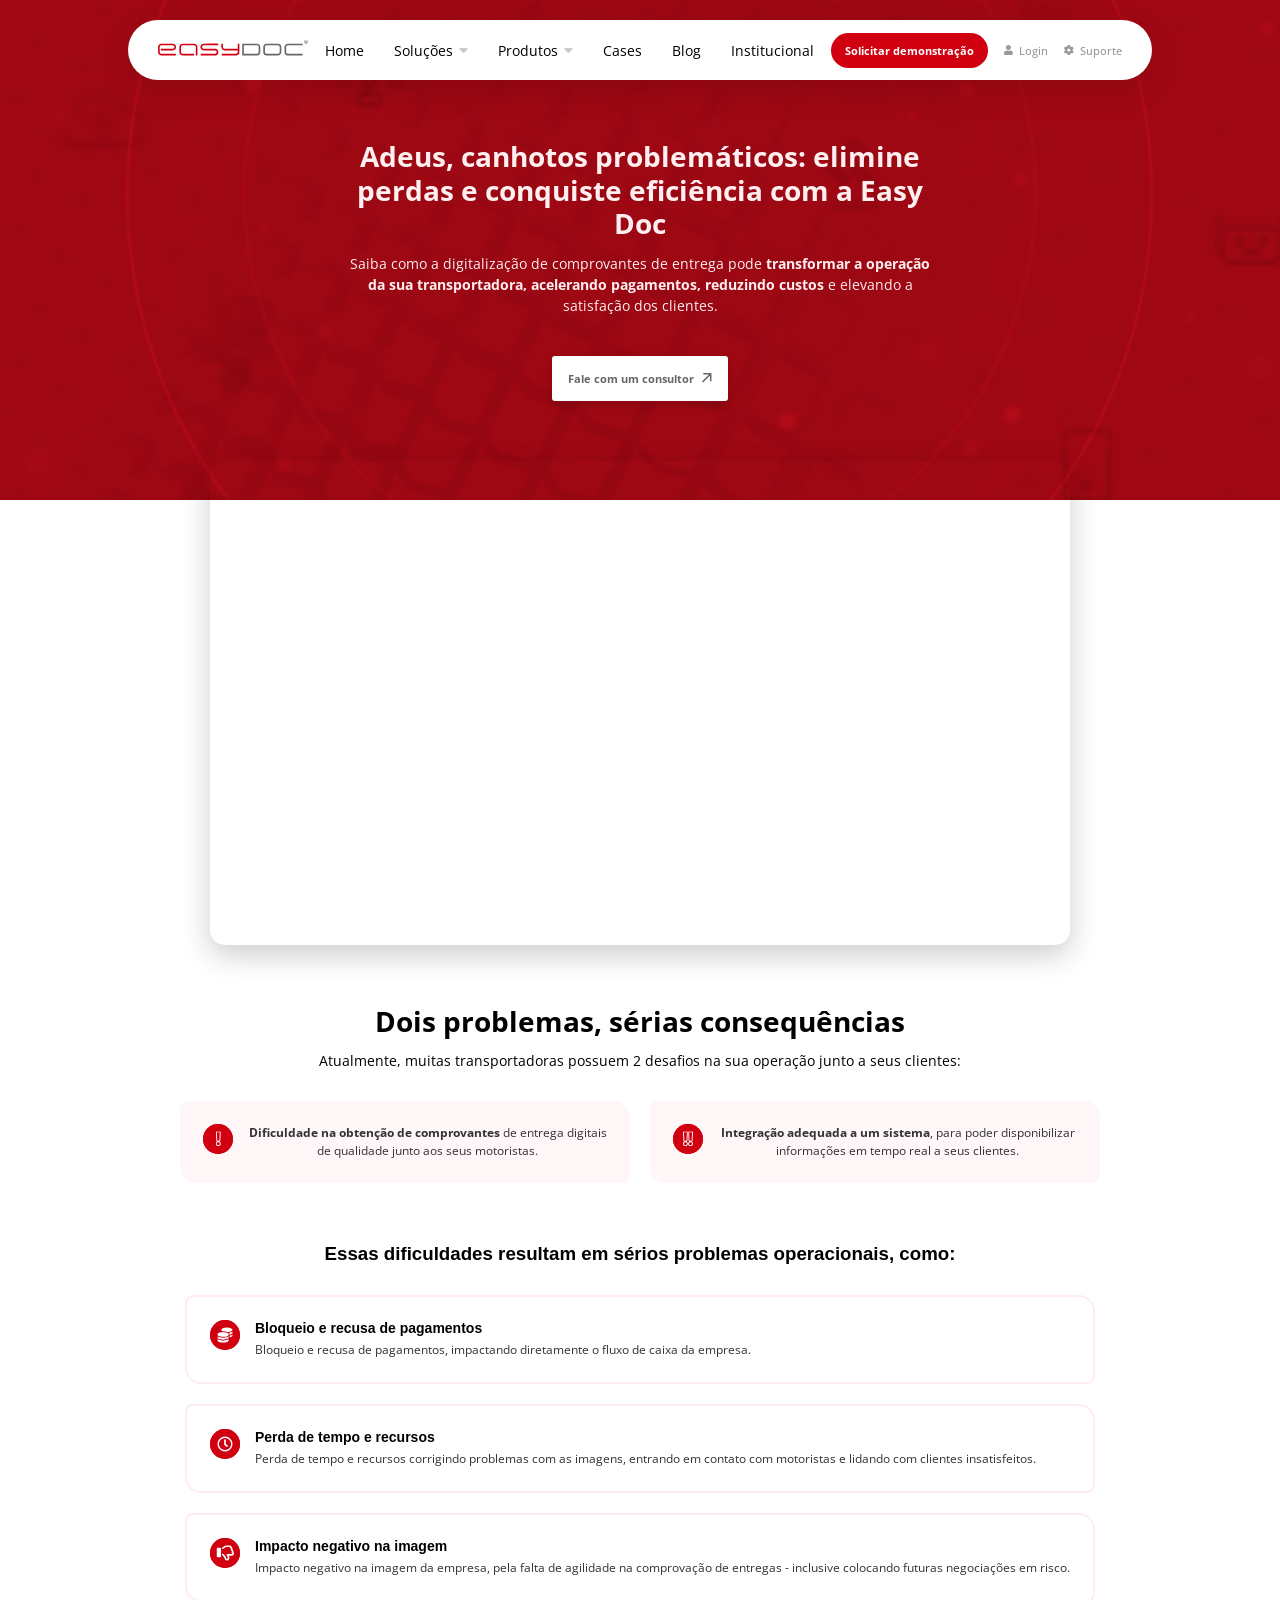
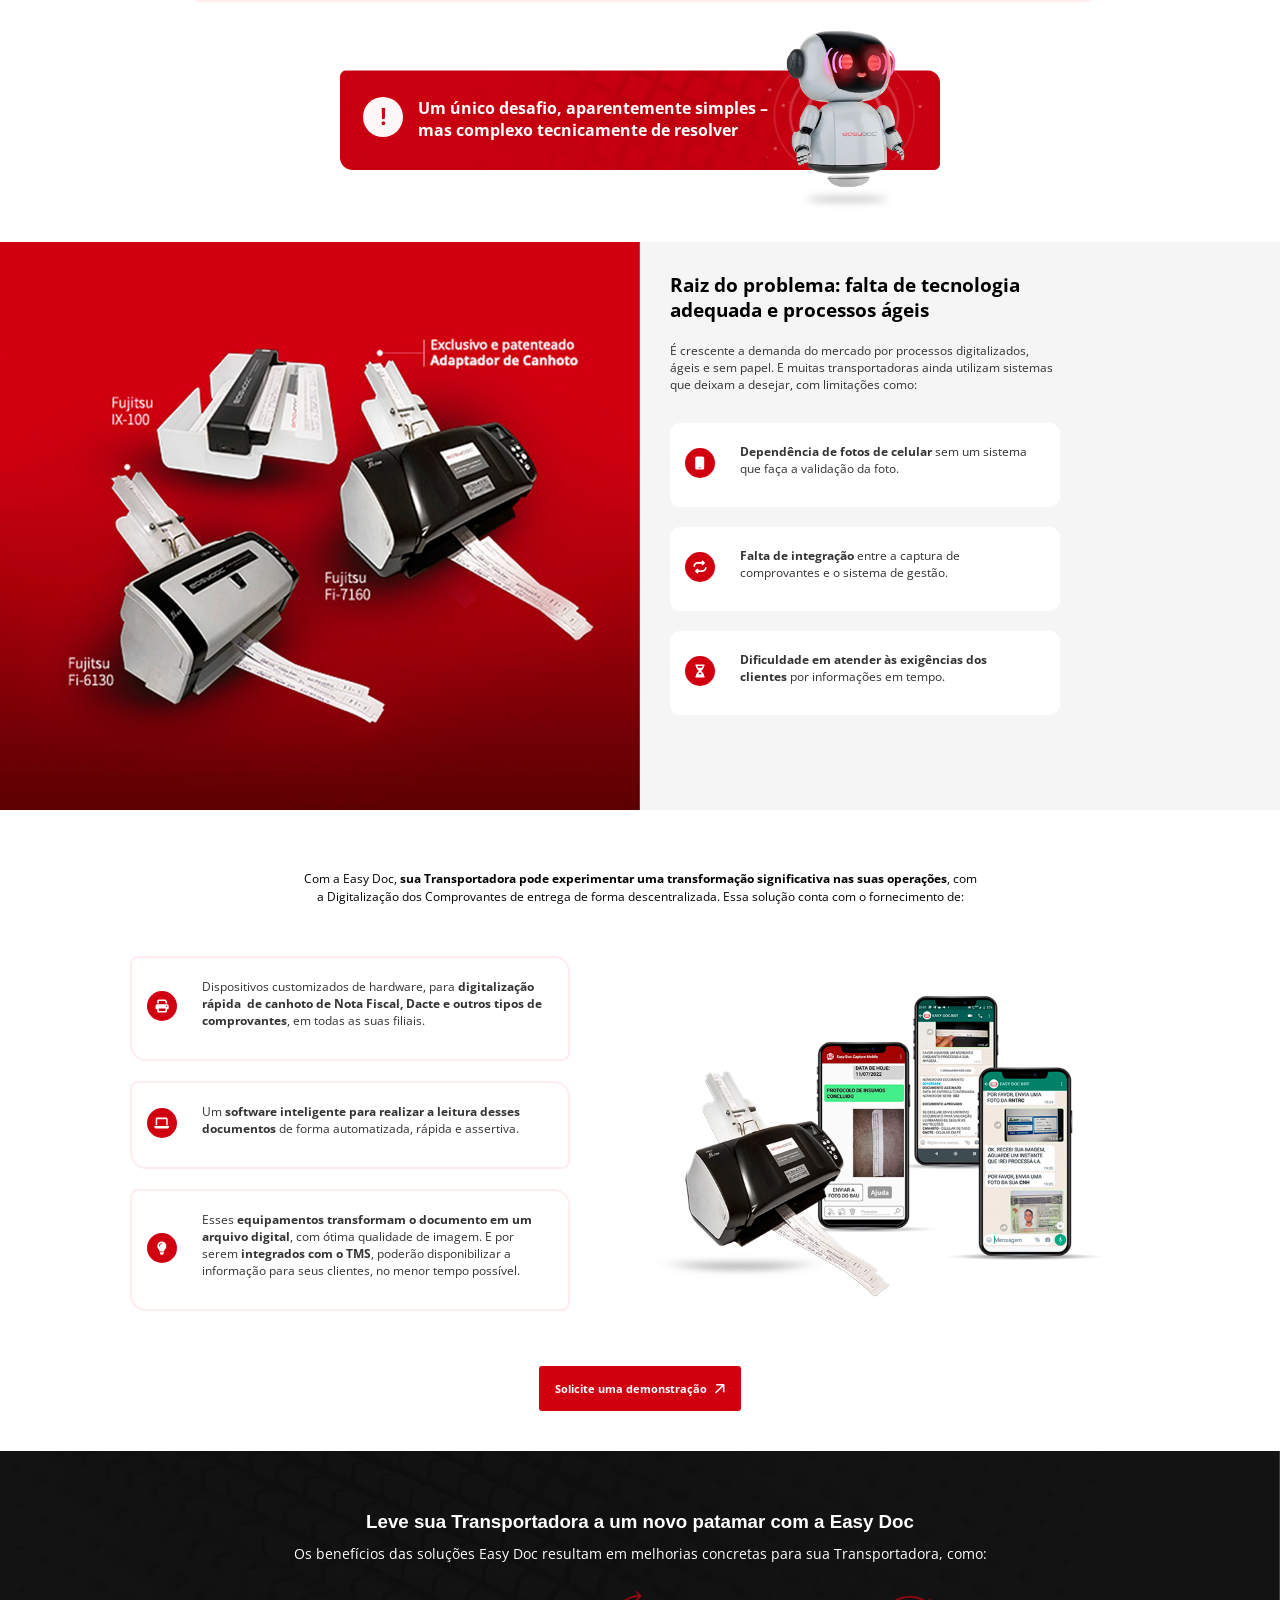
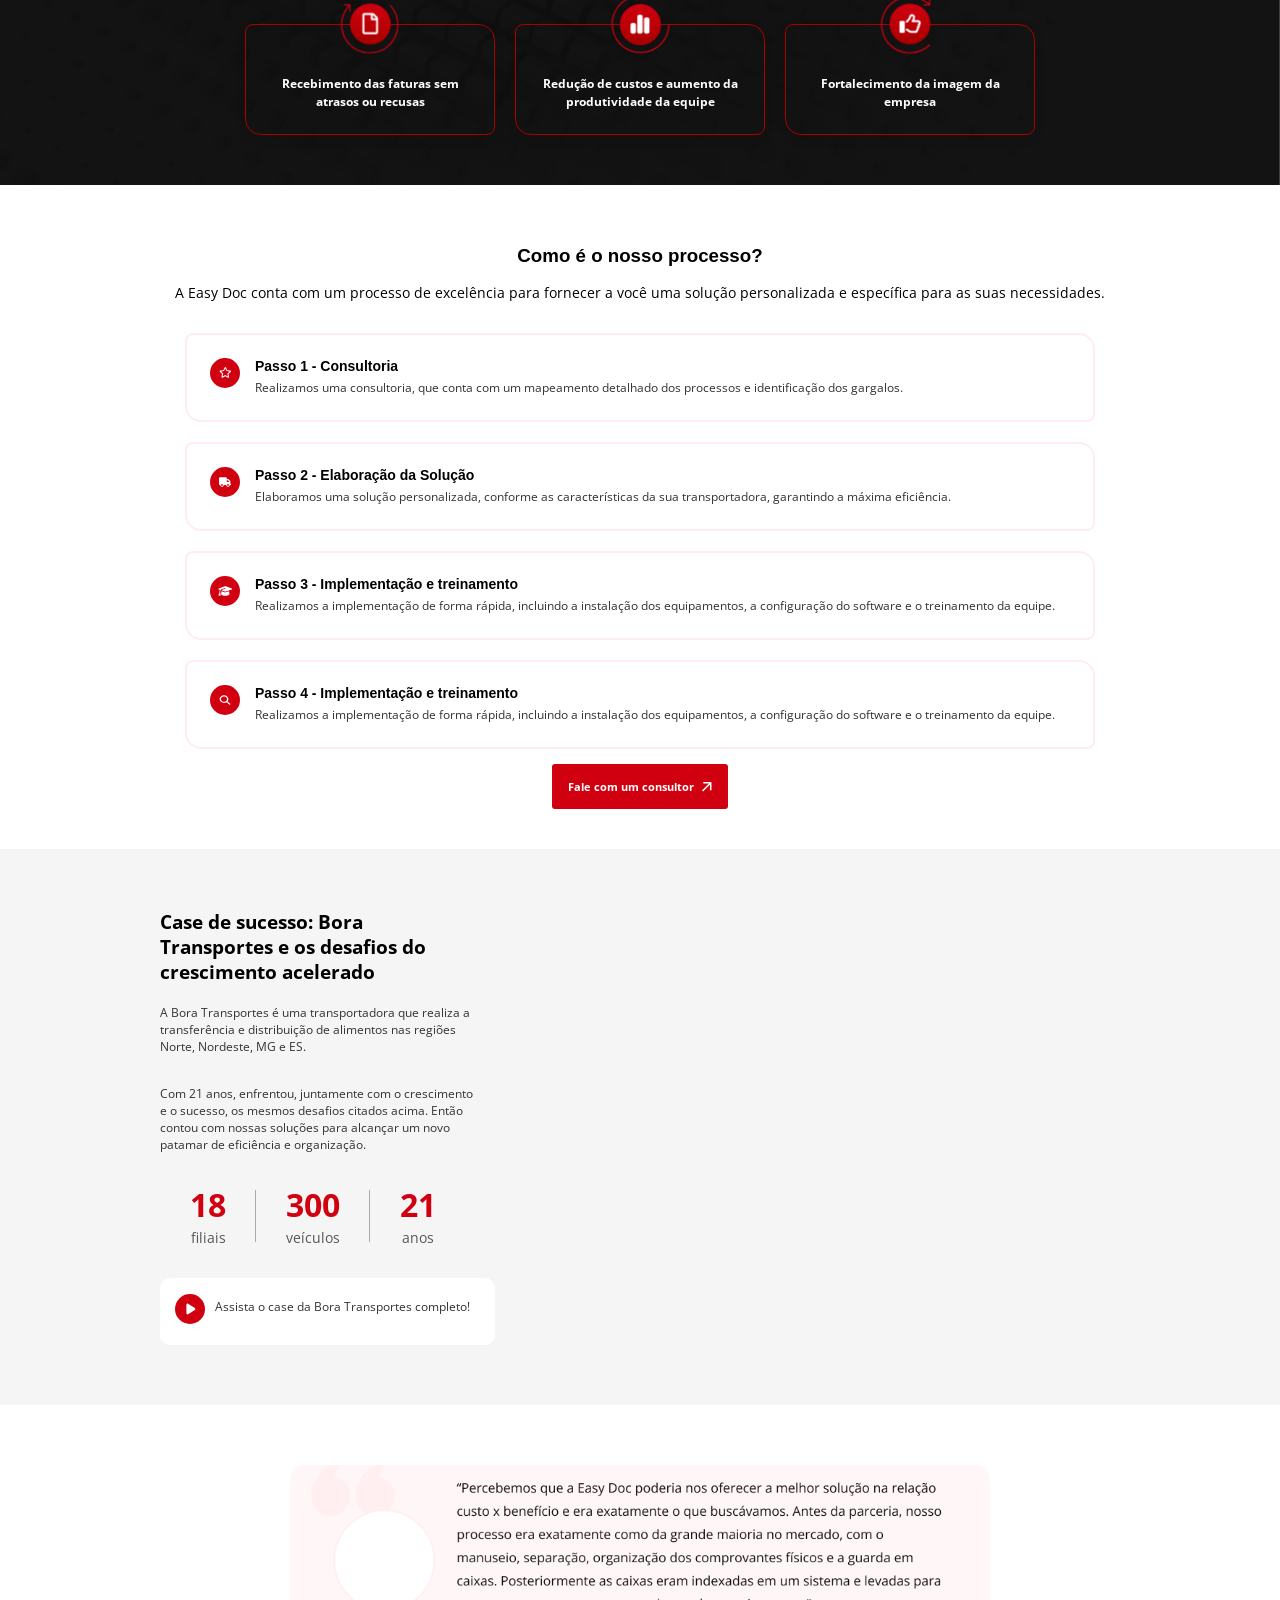
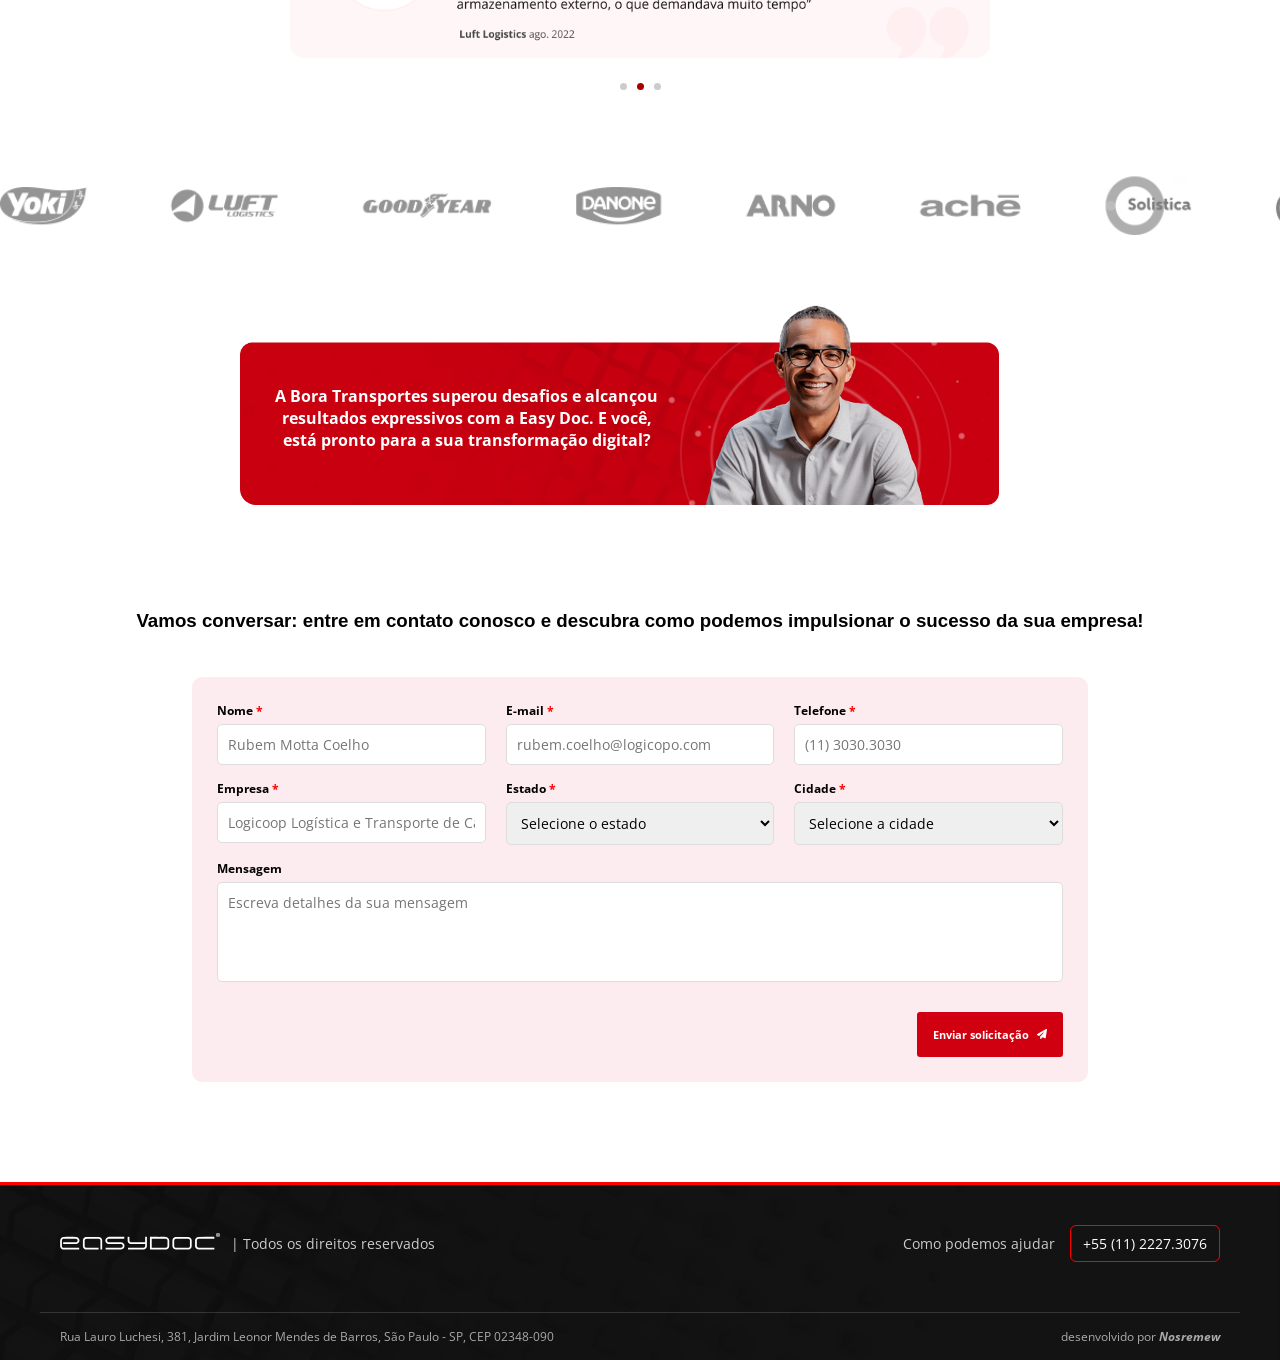
<file: index.html>
<!DOCTYPE html>
<html lang="pt-br">
<head>
    <meta charset="UTF-8">
    <meta name="viewport" content="width=device-width, initial-scale=1.0">
    <link rel="stylesheet" href="src/styles/style.css">
    <link rel="stylesheet" href="src/styles/header.css">    
    
    <script src="https://cdnjs.cloudflare.com/ajax/libs/jquery/3.7.1/jquery.min.js" integrity="sha512-v2CJ7UaYy4JwqLDIrZUI/4hqeoQieOmAZNXBeQyjo21dadnwR+8ZaIJVT8EE2iyI61OV8e6M8PP2/4hpQINQ/g==" crossorigin="anonymous" referrerpolicy="no-referrer"></script>
    <title>Landing Page</title>
</head>
<body>
    <header>
        <nav id="navbar">
                        
            <div class="nav-left">
                <a href="/" class="logo-link">
                    <!-- SVG -->
                    <svg class="icon icon_logo" viewBox="0 0 193 20" fill="none" xmlns="http://www.w3.org/2000/svg">
                        <path d="M13.4035 19.9859C10.3734 19.9859 7.34337 19.9915 4.31331 19.9831C2.52778 19.9802 0.896427 18.8366 0.274157 17.1716C0.0947636 16.6951 0.00506692 16.2018 0.00506692 15.6944C0.0022639 13.452 -0.00614516 11.2096 0.00786994 8.96718C0.019082 6.60984 1.92794 4.68977 4.28808 4.68136C9.21018 4.66735 14.1323 4.67015 19.0544 4.68136C21.2772 4.68697 23.1552 6.5706 23.2673 8.79059C23.3963 11.3077 21.4874 12.9671 19.8645 13.2838C19.5029 13.3539 19.1413 13.3819 18.7741 13.3819C13.8015 13.3819 8.83178 13.3819 3.85922 13.3903C3.63498 13.3903 3.59293 13.3231 3.59854 13.1185C3.61255 12.5915 3.61255 12.0617 3.59854 11.5347C3.59293 11.3245 3.64058 11.2629 3.86202 11.2657C5.90823 11.2741 7.95723 11.2713 10.0034 11.2713C12.969 11.2713 15.9318 11.2741 18.8974 11.2685C20.1223 11.2657 21.1062 10.3126 21.1454 9.10453C21.1875 7.85719 20.2008 6.82287 18.9395 6.80605C18.3396 6.79764 17.737 6.80325 17.1343 6.80325C12.8934 6.80325 8.65519 6.80325 4.41422 6.80325C3.27619 6.80325 2.39324 7.5012 2.1718 8.58037C2.13816 8.74574 2.12976 8.91953 2.12976 9.08771C2.12695 11.2488 2.12415 13.41 2.12976 15.5711C2.13256 16.7259 2.84453 17.6117 3.92929 17.8163C4.15073 17.8584 4.38058 17.8528 4.60763 17.8528C10.6285 17.8556 16.6466 17.8556 22.6647 17.85C22.8917 17.85 22.9702 17.8892 22.9618 18.1359C22.9422 18.6796 22.945 19.2234 22.9618 19.7672C22.9674 19.9578 22.9057 19.9887 22.732 19.9887C19.6262 19.9831 16.5149 19.9859 13.4035 19.9859Z" fill="#D10010"/>
                        <path d="M64.3371 19.9855C61.265 19.9855 58.1957 19.9827 55.1236 19.9911C54.9021 19.9911 54.8573 19.9294 54.8629 19.722C54.8769 19.1698 54.8741 18.6176 54.8629 18.0654C54.8601 17.8916 54.9161 17.8496 55.0843 17.8496C56.612 17.8552 58.1396 17.8524 59.6673 17.8524C64.1773 17.8524 68.6846 17.8468 73.1918 17.8552C74.1953 17.8552 74.9381 17.4404 75.367 16.5406C76.0313 15.1503 75.025 13.4825 73.489 13.39C73.3432 13.3816 73.1974 13.3816 73.0489 13.3816C68.3846 13.3816 63.7232 13.3788 59.059 13.3816C57.209 13.3816 55.8355 12.5519 55.0058 10.9205C53.6828 8.32213 55.4319 5.08184 58.3162 4.71184C58.5853 4.6754 58.8516 4.6726 59.1179 4.6726C65.1135 4.6698 71.1092 4.6726 77.1048 4.66699C77.3403 4.66699 77.4048 4.72305 77.3964 4.95851C77.3767 5.48547 77.3823 6.01244 77.3964 6.54221C77.402 6.74403 77.3431 6.80009 77.1413 6.80009C75.1511 6.79168 73.161 6.79448 71.1709 6.79448C67.1822 6.79448 63.1935 6.79729 59.2048 6.79168C58.5404 6.79168 57.9322 6.90661 57.4276 7.37751C56.7493 8.00819 56.5195 8.97243 56.8418 9.83296C57.1698 10.6991 57.9826 11.2653 58.9329 11.2681C61.45 11.2737 63.9699 11.2709 66.4898 11.2709C68.7575 11.2709 71.0223 11.2597 73.2899 11.2737C75.0811 11.2821 76.4377 12.1034 77.217 13.6871C78.7222 16.7396 76.4013 19.9743 73.4021 19.9799C70.3804 19.9911 67.3587 19.9855 64.3371 19.9855Z" fill="#D10010"/>
                        <path d="M39.0849 6.80616C36.7051 6.80616 34.3254 6.83419 31.9456 6.79494C30.6198 6.77252 29.563 7.80964 29.5799 9.14668C29.6107 11.3078 29.5827 13.4689 29.5911 15.6273C29.5939 16.7232 30.317 17.595 31.3766 17.8164C31.6008 17.8641 31.8279 17.8557 32.0577 17.8557C36.7304 17.8557 41.4002 17.8585 46.07 17.8501C46.3195 17.8501 46.384 17.9145 46.3727 18.1584C46.3531 18.6938 46.3587 19.2291 46.3699 19.7673C46.3755 19.9523 46.3251 19.9944 46.1429 19.9944C44.0406 19.9888 41.9356 19.9916 39.8305 19.9916C37.134 19.9916 34.4375 19.9972 31.741 19.9888C29.9527 19.9803 28.3157 18.8031 27.713 17.1241C27.528 16.6139 27.4636 16.0842 27.4608 15.546C27.4608 13.4101 27.4524 11.2742 27.4608 9.13827C27.4692 7.0304 28.7838 5.30654 30.7431 4.81041C31.0514 4.73192 31.3626 4.68707 31.6821 4.68707C36.6294 4.68707 41.5768 4.67866 46.5213 4.69268C48.7021 4.69828 50.5913 6.54547 50.695 8.72622C50.7006 8.85516 50.7034 8.9841 50.7034 9.11584C50.7034 12.6561 50.7006 16.1991 50.709 19.7393C50.709 19.9607 50.6474 20.0056 50.4399 20C49.9046 19.9832 49.3664 19.986 48.831 20C48.6348 20.0056 48.5927 19.9439 48.5927 19.7589C48.5983 16.2327 48.5955 12.7093 48.5983 9.18312C48.5983 8.71781 48.5339 8.27494 48.2732 7.88252C47.8107 7.18456 47.166 6.81176 46.3139 6.81456C43.9089 6.80896 41.4955 6.80616 39.0849 6.80616Z" fill="#D10010"/>
                        <path d="M91.389 19.986C88.3169 19.986 85.2476 19.9832 82.1754 19.9916C81.9792 19.9916 81.912 19.9579 81.9176 19.7449C81.9344 19.2011 81.9372 18.6545 81.9176 18.1108C81.9092 17.8837 81.9848 17.8501 82.1895 17.8501C85.3344 17.8557 88.4766 17.8557 91.6216 17.8557C94.5143 17.8557 97.4071 17.8529 100.3 17.8557C101.286 17.8557 101.982 17.3988 102.416 16.527C102.534 16.2944 102.595 16.0393 102.595 15.7758C102.601 15.0358 102.595 14.2986 102.601 13.5586C102.604 13.4185 102.556 13.3821 102.422 13.3821C101.903 13.3877 101.382 13.3849 100.863 13.3849C95.8906 13.3849 90.9181 13.3849 85.9455 13.3849C84.0114 13.3849 82.6407 12.4823 81.8054 10.7556C81.5504 10.2287 81.4663 9.65684 81.4635 9.07662C81.4635 7.67791 81.4663 6.282 81.4579 4.8833C81.4551 4.70951 81.5083 4.66746 81.6737 4.67027C82.2427 4.68148 82.8117 4.68148 83.3807 4.67027C83.5629 4.66746 83.5882 4.73193 83.5854 4.89171C83.5798 6.24837 83.5826 7.60503 83.5826 8.96169C83.5826 10.3099 84.5356 11.2686 85.8782 11.2686C91.3722 11.2686 96.8633 11.2686 102.354 11.2742C102.565 11.2742 102.604 11.2153 102.601 11.0191C102.595 8.98692 102.598 6.95753 102.593 4.92534C102.593 4.72633 102.635 4.66466 102.842 4.67027C103.394 4.68709 103.947 4.68148 104.499 4.67307C104.644 4.67027 104.709 4.69549 104.709 4.86648C104.703 8.47397 104.72 12.0815 104.698 15.6889C104.684 17.794 103.229 19.5039 101.177 19.9131C100.866 19.9748 100.549 19.986 100.233 19.986C97.2865 19.986 94.3378 19.986 91.389 19.986Z" fill="#D10010"/>
                        <path d="M176.405 19.9858C173.333 19.9858 170.263 19.9886 167.191 19.9858C165.302 19.983 163.592 18.7244 163.032 16.9192C162.9 16.4988 162.841 16.0615 162.841 15.6243C162.835 13.4295 162.833 11.2375 162.841 9.04276C162.849 6.92928 164.313 5.15777 166.381 4.74573C166.594 4.70368 166.816 4.68126 167.034 4.68126C173.307 4.67846 179.578 4.67846 185.851 4.67285C186.044 4.67285 186.1 4.72331 186.098 4.91671C186.084 5.4605 186.081 6.00429 186.098 6.54807C186.103 6.77231 186.028 6.81436 185.823 6.81436C180.909 6.80875 175.993 6.80875 171.076 6.80875C169.801 6.80875 168.523 6.83959 167.25 6.80034C166.034 6.7611 164.957 7.80663 164.971 9.0792C164.997 11.2235 165.008 13.3706 164.968 15.5121C164.946 16.7707 165.958 17.8639 167.309 17.8583C173.45 17.8302 179.595 17.847 185.736 17.847C186.137 17.847 186.089 17.8022 186.092 18.1918C186.095 18.6964 186.081 19.2009 186.098 19.7026C186.103 19.9241 186.044 19.9858 185.817 19.9858C182.678 19.983 179.541 19.9858 176.405 19.9858Z" fill="#666666"/>
                        <path d="M131.64 9.21935C131.64 8.96708 131.626 8.71761 131.601 8.46534C131.374 6.37709 129.513 4.68406 127.413 4.67846C124.311 4.67285 121.205 4.67846 118.102 4.67846V4.67565C114.948 4.67565 111.798 4.67846 108.644 4.67285C108.451 4.67285 108.384 4.71209 108.384 4.92232C108.389 9.86124 108.389 14.8002 108.384 19.7419C108.384 19.9241 108.417 19.9914 108.622 19.9914C114.878 19.9858 121.135 19.9886 127.388 19.983C127.968 19.983 128.54 19.8764 129.062 19.613C130.696 18.7917 131.612 17.4827 131.632 15.6299C131.66 13.494 131.64 11.3581 131.64 9.21935ZM127.73 17.8162C127.573 17.8499 127.408 17.8499 127.245 17.8499C121.754 17.8527 116.266 17.8499 110.775 17.8555C110.565 17.8555 110.522 17.7882 110.522 17.592C110.528 14.0826 110.528 10.5732 110.522 7.06663C110.522 6.85921 110.581 6.80875 110.783 6.80875C113.569 6.81436 116.356 6.81156 119.139 6.81156C121.861 6.81156 124.58 6.80875 127.301 6.81436C128.364 6.81436 129.241 7.50951 129.471 8.527C129.516 8.72322 129.535 8.92784 129.535 9.12965C129.541 11.2656 129.541 13.4015 129.535 15.5374C129.535 16.6866 128.821 17.5892 127.73 17.8162Z" fill="#666666"/>
                        <path d="M158.743 8.86545C158.743 8.69447 158.721 8.52629 158.701 8.35811C158.451 6.35114 156.59 4.68895 154.569 4.68334C152.1 4.67494 149.63 4.68054 147.161 4.68054C144.683 4.68054 142.205 4.68054 139.727 4.68054C139.481 4.68054 139.24 4.70577 139.004 4.75622C136.913 5.20751 135.506 6.93417 135.497 9.07568C135.489 11.2452 135.492 13.412 135.497 15.5815C135.497 15.8394 135.512 16.1029 135.562 16.3551C135.977 18.5359 137.732 19.9822 139.949 19.9822C144.683 19.9822 149.42 19.9822 154.154 19.9822C154.446 19.9822 154.737 19.971 155.029 19.9402C156.966 19.7328 158.721 17.8519 158.735 15.9066C158.757 13.5605 158.743 11.2116 158.743 8.86545ZM156.643 15.5759C156.643 16.8793 155.696 17.8463 154.393 17.8463C149.552 17.8519 144.708 17.8519 139.867 17.8463C138.567 17.8463 137.633 16.8933 137.633 15.5899C137.633 13.412 137.65 11.234 137.628 9.05886C137.614 7.7947 138.699 6.78561 139.879 6.80243C142.3 6.83326 144.719 6.81084 147.141 6.81084C149.529 6.81084 151.918 6.84728 154.306 6.79682C155.567 6.7716 156.686 7.82553 156.66 9.16538C156.613 11.3013 156.646 13.4372 156.643 15.5759Z" fill="#666666"/>
                        <path d="M192.976 2.39378C192.976 3.73643 191.897 4.80157 190.524 4.80157C189.15 4.80157 188.057 3.73643 188.057 2.39378C188.057 1.05113 189.153 0 190.538 0C191.894 0 192.976 1.05113 192.976 2.39378ZM188.668 2.39378C188.668 3.45893 189.47 4.30544 190.538 4.30544C191.575 4.31945 192.362 3.45893 192.362 2.40779C192.362 1.34265 191.575 0.479317 190.51 0.479317C189.472 0.48212 188.668 1.34265 188.668 2.39378ZM190.142 3.63552H189.587V1.24174C189.806 1.21371 190.114 1.16886 190.507 1.16886C190.958 1.16886 191.163 1.24174 191.325 1.35946C191.471 1.46037 191.575 1.63696 191.575 1.86961C191.575 2.16113 191.356 2.35173 191.079 2.43863V2.46666C191.311 2.53954 191.429 2.73014 191.502 3.04969C191.575 3.41408 191.634 3.54582 191.678 3.63271H191.095C191.022 3.54582 190.978 3.3412 190.905 3.04969C190.86 2.80022 190.714 2.68529 190.409 2.68529H190.145L190.142 3.63552ZM190.156 2.29287H190.42C190.725 2.29287 190.975 2.19196 190.975 1.94249C190.975 1.72386 190.815 1.5781 190.465 1.5781C190.319 1.5781 190.215 1.59212 190.159 1.60613L190.156 2.29287Z" fill="#666666"/>
                    </svg>
                </a>
            </div>

            <div class="nav-center">
                <ul id="nav_list">
                    <li class="nav-item"><a href="#home">Home</a></li>

                    <li class="nav-item dropdown">
                        <a href="#solucoes">
                            Soluções                            
                            <svg class="icon arrow" width="9" height="5" viewBox="0 0 10 6" fill="none" xmlns="http://www.w3.org/2000/svg">
                                <path d="M5.00003 5L1.00003 1H9.00003L5.00003 5Z" fill="#BBBBBB" stroke="#CCCCCC" stroke-width="2" stroke-linejoin="round"/>
                            </svg>
                        </a>
                        <ul class="submenu">
                            <li><a href="#iatizacao">IAtização</a></li>
                            <li><a href="#bpo">BPO</a></li>
                            <li><a href="#digitalizacao">Digitalização de Documentos</a></li>
                            <li><a href="#tracking">Tracking</a></li>
                        </ul>
                    </li>

                    <li class="nav-item dropdown">
                        <a href="#produtos">
                            Produtos
                            <svg class="icon arrow" width="9" height="5" viewBox="0 0 10 6" fill="none" xmlns="http://www.w3.org/2000/svg">
                                <path d="M5.00003 5L1.00003 1H9.00003L5.00003 5Z" fill="#BBBBBB" stroke="#CCCCCC" stroke-width="2" stroke-linejoin="round"/>
                            </svg>                        
                        </a>
                        <ul class="submenu">
                            <li><a href="#easydoc-cloud">Easy Doc Cloud</a></li>
                            <li><a href="#easydoc-bot">Easy Doc Bot</a></li>
                            <li><a href="#easydoc-app">Easy Doc Capture App</a></li>
                            <li><a href="#easydoc-desktop">Easy Doc Capture Desktop</a></li>
                            <li><a href="#easydoc-rpa">Easy Doc RPA</a></li>
                            <li><a href="#easydoc-tracking">Easy Doc Tracking</a></li>
                            <li><a href="#comprovante-legal">Comprovante Legal</a></li>
                        </ul>
                    </li>

                    <li class="nav-item"><a href="#cases">Cases</a></li>
                    <li class="nav-item"><a href="#blog">Blog</a></li>
                    <li class="nav-item"><a href="#institucional">Institucional</a></li>
                </ul>
            </div>

            <div class="nav-right">
                <button class="btn-demo">Solicitar demonstração</button>

                <a href="#" class="nav-actions">
                    <!-- ícone login-->
                    <svg class="icon icon_user" width="9" height="10" viewBox="0 0 11 12" fill="none" xmlns="http://www.w3.org/2000/svg">
                        <path d="M10.8 9.89835V10.8742C10.8 11.4961 10.2816 12 9.64183 12H1.15817C0.5184 11.998 0 11.4941 0 10.8742V9.89835C0 8.15864 1.45029 6.74888 3.24 6.74888H3.6432C4.18011 6.98884 4.77463 7.12481 5.4 7.12481C6.02537 7.12481 6.62194 6.98884 7.1568 6.74888H7.56C9.34766 6.74888 10.8 8.15864 10.8 9.89835ZM2.31429 2.9995C2.31429 1.34178 3.69463 0 5.4 0C7.10537 0 8.48571 1.34178 8.48571 2.9995C8.48571 4.65722 7.10537 5.999 5.4 5.999C3.69463 5.999 2.31429 4.65722 2.31429 2.9995Z"/>
                    </svg>             
                    Login
                </a>

                <a href="#" class="nav-actions">
                    <!-- ícone suporte -->
                    <svg class = "icon icon_gear" width="10" height="10" viewBox="0 0 12 12" fill="none" xmlns="http://www.w3.org/2000/svg">
                        <path d="M11.4742 7.78247C11.2058 8.64532 10.7476 9.42561 10.151 10.0717C10.0581 10.1729 9.91157 10.1956 9.79391 10.1274L8.76385 9.53295C8.3283 9.90245 7.83082 10.1914 7.29205 10.3814V11.5724C7.29205 11.7087 7.19709 11.8263 7.06498 11.8552C6.22071 12.0431 5.31038 12.0534 4.42275 11.8552C4.29064 11.8263 4.19569 11.7087 4.19569 11.5724V10.3814C3.65692 10.1935 3.15737 9.90451 2.72388 9.53295L1.69383 10.1274C1.57823 10.1956 1.42754 10.1708 1.33671 10.0717C0.740148 9.42354 0.281886 8.64532 0.0135352 7.78247C-0.0256854 7.65243 0.0279849 7.51206 0.145647 7.44394L1.1757 6.84944C1.07249 6.28796 1.07249 5.71204 1.1757 5.15057L0.145647 4.55606C0.0279849 4.48794 -0.0277497 4.34758 0.0135352 4.21753C0.281886 3.35468 0.740148 2.57439 1.33671 1.92828C1.4296 1.82714 1.57617 1.80443 1.69383 1.87255L2.72182 2.46705C3.15737 2.09755 3.65486 1.80856 4.19362 1.61865V0.427582C4.19362 0.291342 4.28858 0.17368 4.42069 0.144781C5.26496 -0.0430652 6.17529 -0.0533864 7.06292 0.144781C7.19503 0.17368 7.28998 0.291342 7.28998 0.427582V1.61452C7.82875 1.80237 8.3283 2.09136 8.76179 2.46292L9.79184 1.86842C9.90744 1.8003 10.0581 1.82507 10.149 1.92416C10.7455 2.57233 11.2038 3.35055 11.4721 4.2134C11.5114 4.34345 11.4577 4.48381 11.34 4.55193L10.31 5.14644C10.4132 5.70791 10.4132 6.28383 10.31 6.84531L11.34 7.43981C11.4577 7.50999 11.5093 7.6483 11.4742 7.78247ZM7.676 5.9969C7.676 4.92969 6.80695 4.06065 5.73974 4.06065C4.67253 4.06065 3.80348 4.92969 3.80348 5.9969C3.80348 7.06412 4.67253 7.93316 5.73974 7.93316C6.80695 7.93316 7.676 7.06412 7.676 5.9969Z"/>
                    </svg>
                    Suporte
                </a>        
             
            </div>
            
            <button class="btn-menu">Solicitar demonstração</button>
            <button id="mobile_btn">
                <!-- ícone botão -->
                <svg class="icon menu-icon" width="25" height="19" viewBox="0 0 25 19" fill="none" xmlns="http://www.w3.org/2000/svg">               
                    <path d="M0.625 17.5H19.375" stroke="#D10010" stroke-width="3"/>
                    <path d="M0 9.5H25" stroke="#D10010" stroke-width="3"/>
                    <path d="M6.25 1.5H25" stroke="#D10010" stroke-width="3"/>
                </svg>
            </button>   
        </nav>
        
        <div id="mobile_menu">
            <ul id="mobile_nav_list">
                <li class="nav-item"><a href="#home">Home</a></li>

                <li class="nav-item"><a href="#solucoes">Soluções</a></li>

                <li class="nav-item"><a href="#produtos">Produtos</a></li>

                <li class="nav-item"><a href="#cases">Cases</a></li>

                <li class="nav-item"><a href="#blog">Blog</a></li>

                <li class="nav-item"><a href="#institucional">Institucional</a></li>                            

                <li class="nav-item">
                    <a href="#" class="mobile-action">
                        <!-- login-->
                        <svg class="icon icon_user" width="9" height="10" viewBox="0 0 11 12" fill="none" xmlns="http://www.w3.org/2000/svg">
                            <path d="M10.8 9.89835V10.8742C10.8 11.4961 10.2816 12 9.64183 12H1.15817C0.5184 11.998 0 11.4941 0 10.8742V9.89835C0 8.15864 1.45029 6.74888 3.24 6.74888H3.6432C4.18011 6.98884 4.77463 7.12481 5.4 7.12481C6.02537 7.12481 6.62194 6.98884 7.1568 6.74888H7.56C9.34766 6.74888 10.8 8.15864 10.8 9.89835ZM2.31429 2.9995C2.31429 1.34178 3.69463 0 5.4 0C7.10537 0 8.48571 1.34178 8.48571 2.9995C8.48571 4.65722 7.10537 5.999 5.4 5.999C3.69463 5.999 2.31429 4.65722 2.31429 2.9995Z" fill="#999999"/>
                        </svg>             
                        Login
                    </a>
                </li>

                <li class="nav-item">
                    <a href="#" class="mobile-action">
                        <!-- suporte -->
                        <svg class = "icon icon_gear" width="10" height="10" viewBox="0 0 12 12" fill="none" xmlns="http://www.w3.org/2000/svg">
                            <path d="M11.4742 7.78247C11.2058 8.64532 10.7476 9.42561 10.151 10.0717C10.0581 10.1729 9.91157 10.1956 9.79391 10.1274L8.76385 9.53295C8.3283 9.90245 7.83082 10.1914 7.29205 10.3814V11.5724C7.29205 11.7087 7.19709 11.8263 7.06498 11.8552C6.22071 12.0431 5.31038 12.0534 4.42275 11.8552C4.29064 11.8263 4.19569 11.7087 4.19569 11.5724V10.3814C3.65692 10.1935 3.15737 9.90451 2.72388 9.53295L1.69383 10.1274C1.57823 10.1956 1.42754 10.1708 1.33671 10.0717C0.740148 9.42354 0.281886 8.64532 0.0135352 7.78247C-0.0256854 7.65243 0.0279849 7.51206 0.145647 7.44394L1.1757 6.84944C1.07249 6.28796 1.07249 5.71204 1.1757 5.15057L0.145647 4.55606C0.0279849 4.48794 -0.0277497 4.34758 0.0135352 4.21753C0.281886 3.35468 0.740148 2.57439 1.33671 1.92828C1.4296 1.82714 1.57617 1.80443 1.69383 1.87255L2.72182 2.46705C3.15737 2.09755 3.65486 1.80856 4.19362 1.61865V0.427582C4.19362 0.291342 4.28858 0.17368 4.42069 0.144781C5.26496 -0.0430652 6.17529 -0.0533864 7.06292 0.144781C7.19503 0.17368 7.28998 0.291342 7.28998 0.427582V1.61452C7.82875 1.80237 8.3283 2.09136 8.76179 2.46292L9.79184 1.86842C9.90744 1.8003 10.0581 1.82507 10.149 1.92416C10.7455 2.57233 11.2038 3.35055 11.4721 4.2134C11.5114 4.34345 11.4577 4.48381 11.34 4.55193L10.31 5.14644C10.4132 5.70791 10.4132 6.28383 10.31 6.84531L11.34 7.43981C11.4577 7.50999 11.5093 7.6483 11.4742 7.78247ZM7.676 5.9969C7.676 4.92969 6.80695 4.06065 5.73974 4.06065C4.67253 4.06065 3.80348 4.92969 3.80348 5.9969C3.80348 7.06412 4.67253 7.93316 5.73974 7.93316C6.80695 7.93316 7.676 7.06412 7.676 5.9969Z" fill="#999999"/>
                        </svg>
                        Suporte
                    </a>
                </li>                
            </ul>            

        </div>
    </header>

    <main id="content">
        <section id="home">                   
            
            <!-- call to action -->
            <div id="cta">
                <h1 class="titulo">
                    Adeus, canhotos problemáticos: elimine perdas e conquiste eficiência com a Easy Doc
                </h1>
                <p class="descricao">
                    Saiba como a digitalização de comprovantes de entrega pode <strong> transformar a operação da sua transportadora, acelerando pagamentos, reduzindo custos </strong> e elevando a satisfação dos clientes.
                </p>
            </div>
            
            <button class="btn-sombra">
                Fale com um consultor
                <svg  class = "icon icon_arrow" width="10" height="10" viewBox="0 0 13 13" fill="none" xmlns="http://www.w3.org/2000/svg">
                    <path d="M12.3137 1C12.3137 0.447715 11.866 -7.91831e-09 11.3137 3.42285e-08L2.31371 -5.00652e-08C1.76142 -5.00652e-08 1.31371 0.447715 1.31371 1C1.31371 1.55228 1.76142 2 2.31371 2L10.3137 2L10.3137 10C10.3137 10.5523 10.7614 11 11.3137 11C11.866 11 12.3137 10.5523 12.3137 10L12.3137 1ZM11.3137 1L10.6066 0.292893L9.53674e-07 10.8995L0.707108 11.6066L1.41421 12.3137L12.0208 1.70711L11.3137 1Z"/>
                </svg>
            </button>

            <!-- video inicial -->
            <div id="video">
                <div class="video-container">
                    <iframe 
                        src="https://www.youtube.com/embed/BOLSMaepKU4"
                        allow="autoplay; encrypted-media"
                        allowfullscreen>
                    </iframe>
                </div>
            </div>

            <div id="intro">
                <h1 class="titulo">
                    Dois problemas, sérias consequências
                </h1>
                <p class="descricao">
                    Atualmente, muitas transportadoras possuem 2 desaﬁos na sua operação junto a seus clientes:
                </p>

                <div class="row card1">
                    <div class="card">
                        <div class="icon excl1">                        
                            <svg width="50" height="50" viewBox="0 0 50 50" fill="none" xmlns="http://www.w3.org/2000/svg">
                                <circle cx="25" cy="25" r="25" fill="#D10010"/>
                                <mask id="path-2-outside-1_4118_82" maskUnits="userSpaceOnUse" x="21" y="12" width="9" height="25" fill="black">
                                <rect fill="white" x="21" y="12" width="9" height="25"/>
                                <path d="M27.3018 27.8955H23.7275L22.9805 13.584H28.0488L27.3018 27.8955ZM22.9219 32.9053C22.9219 32.085 23.1416 31.4648 23.5811 31.0449C24.0205 30.625 24.6602 30.415 25.5 30.415C26.3105 30.415 26.9355 30.6299 27.375 31.0596C27.8242 31.4893 28.0488 32.1045 28.0488 32.9053C28.0488 33.6768 27.8242 34.2871 27.375 34.7363C26.9258 35.1758 26.3008 35.3955 25.5 35.3955C24.6797 35.3955 24.0449 35.1807 23.5957 34.751C23.1465 34.3115 22.9219 33.6963 22.9219 32.9053Z"/>
                                </mask>
                            <path d="M27.3018 27.8955V29.3955C28.0998 29.3955 28.7581 28.7707 28.7997 27.9737L27.3018 27.8955ZM23.7275 27.8955L22.2296 27.9737C22.2712 28.7707 22.9295 29.3955 23.7275 29.3955V27.8955ZM22.9805 13.584V12.084C22.5691 12.084 22.1757 12.253 21.8925 12.5513C21.6093 12.8497 21.4611 13.2513 21.4825 13.6622L22.9805 13.584ZM28.0488 13.584L29.5468 13.6622C29.5682 13.2513 29.42 12.8497 29.1368 12.5513C28.8536 12.253 28.4602 12.084 28.0488 12.084V13.584ZM27.375 31.0596L26.3263 32.1321C26.3303 32.1359 26.3342 32.1397 26.3382 32.1435L27.375 31.0596ZM27.375 34.7363L28.4239 35.8086C28.4279 35.8047 28.4318 35.8009 28.4357 35.797L27.375 34.7363ZM23.5957 34.751L22.5468 35.8232C22.5508 35.8272 22.5548 35.8311 22.5589 35.8349L23.5957 34.751ZM27.3018 26.3955H23.7275V29.3955H27.3018V26.3955ZM25.2255 27.8173L24.4784 13.5058L21.4825 13.6622L22.2296 27.9737L25.2255 27.8173ZM22.9805 15.084H28.0488V12.084H22.9805V15.084ZM26.5509 13.5058L25.8038 27.8173L28.7997 27.9737L29.5468 13.6622L26.5509 13.5058ZM24.4219 32.9053C24.4219 32.3462 24.5665 32.178 24.6173 32.1294L22.5448 29.9604C21.7167 30.7517 21.4219 31.8237 21.4219 32.9053H24.4219ZM24.6173 32.1294C24.6858 32.064 24.8969 31.915 25.5 31.915V28.915C24.4234 28.915 23.3552 29.186 22.5448 29.9604L24.6173 32.1294ZM25.5 31.915C26.0477 31.915 26.2476 32.0551 26.3263 32.1321L28.4237 29.9871C27.6235 29.2046 26.5734 28.915 25.5 28.915V31.915ZM26.3382 32.1435C26.4124 32.2145 26.5488 32.3896 26.5488 32.9053H29.5488C29.5488 31.8193 29.236 30.764 28.4118 29.9756L26.3382 32.1435ZM26.5488 32.9053C26.5488 33.3699 26.4239 33.5661 26.3143 33.6757L28.4357 35.797C29.2246 35.0081 29.5488 33.9836 29.5488 32.9053H26.5488ZM26.3261 33.6641C26.2284 33.7596 26.0212 33.8955 25.5 33.8955V36.8955C26.5804 36.8955 27.6232 36.592 28.4239 35.8086L26.3261 33.6641ZM25.5 33.8955C24.9388 33.8955 24.7226 33.7531 24.6325 33.667L22.5589 35.8349C23.3673 36.6082 24.4206 36.8955 25.5 36.8955V33.8955ZM24.6446 33.6787C24.5543 33.5903 24.4219 33.4032 24.4219 32.9053H21.4219C21.4219 33.9894 21.7387 35.0327 22.5468 35.8232L24.6446 33.6787Z" fill="white" mask="url(#path-2-outside-1_4118_82)"/>
                            </svg>
                        </div>
                        <div>
                            <p class="descricao"><strong>Dificuldade na obtenção de comprovantes</strong> de entrega digitais de qualidade junto aos seus motoristas.</p>
                        </div>
                    </div>

                    <div class="card">
                        <div class="icon excl2">
                            <svg width="50" height="50" viewBox="0 0 50 50" fill="none" xmlns="http://www.w3.org/2000/svg">
                                <circle cx="25" cy="25" r="25" fill="#D10010"/>
                                <mask id="path-2-outside-1_4118_88" maskUnits="userSpaceOnUse" x="16" y="12" width="18" height="25" fill="black">
                                <rect fill="white" x="16" y="12" width="18" height="25"/>
                                <path d="M22.5098 27.8955H18.9355L18.1885 13.584H23.2568L22.5098 27.8955ZM18.1299 32.9053C18.1299 32.085 18.3496 31.4648 18.7891 31.0449C19.2285 30.625 19.8682 30.415 20.708 30.415C21.5186 30.415 22.1436 30.6299 22.583 31.0596C23.0322 31.4893 23.2568 32.1045 23.2568 32.9053C23.2568 33.6768 23.0322 34.2871 22.583 34.7363C22.1338 35.1758 21.5088 35.3955 20.708 35.3955C19.8877 35.3955 19.2529 35.1807 18.8037 34.751C18.3545 34.3115 18.1299 33.6963 18.1299 32.9053ZM31.0938 27.8955H27.5195L26.7725 13.584H31.8408L31.0938 27.8955ZM26.7139 32.9053C26.7139 32.085 26.9336 31.4648 27.373 31.0449C27.8125 30.625 28.4521 30.415 29.292 30.415C30.1025 30.415 30.7275 30.6299 31.167 31.0596C31.6162 31.4893 31.8408 32.1045 31.8408 32.9053C31.8408 33.6768 31.6162 34.2871 31.167 34.7363C30.7178 35.1758 30.0928 35.3955 29.292 35.3955C28.4717 35.3955 27.8369 35.1807 27.3877 34.751C26.9385 34.3115 26.7139 33.6963 26.7139 32.9053Z"/>
                                </mask>
                                <path d="M22.5098 27.8955V29.3955C23.3078 29.3955 23.9661 28.7707 24.0077 27.9737L22.5098 27.8955ZM18.9355 27.8955L17.4376 27.9737C17.4792 28.7707 18.1375 29.3955 18.9355 29.3955V27.8955ZM18.1885 13.584V12.084C17.7771 12.084 17.3837 12.253 17.1005 12.5513C16.8173 12.8497 16.6691 13.2513 16.6905 13.6622L18.1885 13.584ZM23.2568 13.584L24.7548 13.6622C24.7762 13.2513 24.628 12.8497 24.3448 12.5513C24.0616 12.253 23.6682 12.084 23.2568 12.084V13.584ZM22.583 31.0596L21.5343 32.1321C21.5383 32.1359 21.5422 32.1397 21.5462 32.1435L22.583 31.0596ZM22.583 34.7363L23.6319 35.8086C23.6359 35.8047 23.6398 35.8009 23.6437 35.797L22.583 34.7363ZM18.8037 34.751L17.7548 35.8232C17.7588 35.8272 17.7628 35.8311 17.7669 35.8349L18.8037 34.751ZM22.5098 26.3955H18.9355V29.3955H22.5098V26.3955ZM20.4335 27.8173L19.6864 13.5058L16.6905 13.6622L17.4376 27.9737L20.4335 27.8173ZM18.1885 15.084H23.2568V12.084H18.1885V15.084ZM21.7589 13.5058L21.0118 27.8173L24.0077 27.9737L24.7548 13.6622L21.7589 13.5058ZM19.6299 32.9053C19.6299 32.3462 19.7745 32.178 19.8253 32.1294L17.7528 29.9604C16.9247 30.7517 16.6299 31.8237 16.6299 32.9053H19.6299ZM19.8253 32.1294C19.8938 32.064 20.1049 31.915 20.708 31.915V28.915C19.6314 28.915 18.5632 29.186 17.7528 29.9604L19.8253 32.1294ZM20.708 31.915C21.2557 31.915 21.4556 32.0551 21.5343 32.1321L23.6317 29.9871C22.8315 29.2046 21.7814 28.915 20.708 28.915V31.915ZM21.5462 32.1435C21.6204 32.2145 21.7568 32.3896 21.7568 32.9053H24.7568C24.7568 31.8193 24.444 30.764 23.6198 29.9756L21.5462 32.1435ZM21.7568 32.9053C21.7568 33.3699 21.6319 33.5661 21.5223 33.6757L23.6437 35.797C24.4326 35.0081 24.7568 33.9836 24.7568 32.9053H21.7568ZM21.5341 33.6641C21.4364 33.7596 21.2292 33.8955 20.708 33.8955V36.8955C21.7884 36.8955 22.8312 36.592 23.6319 35.8086L21.5341 33.6641ZM20.708 33.8955C20.1468 33.8955 19.9306 33.7531 19.8405 33.667L17.7669 35.8349C18.5753 36.6082 19.6286 36.8955 20.708 36.8955V33.8955ZM19.8527 33.6787C19.7623 33.5903 19.6299 33.4032 19.6299 32.9053H16.6299C16.6299 33.9894 16.9467 35.0327 17.7548 35.8232L19.8527 33.6787ZM31.0938 27.8955V29.3955C31.8918 29.3955 32.5501 28.7707 32.5917 27.9737L31.0938 27.8955ZM27.5195 27.8955L26.0216 27.9737C26.0632 28.7707 26.7215 29.3955 27.5195 29.3955V27.8955ZM26.7725 13.584V12.084C26.3611 12.084 25.9677 12.253 25.6845 12.5513C25.4013 12.8497 25.2531 13.2513 25.2745 13.6622L26.7725 13.584ZM31.8408 13.584L33.3388 13.6622C33.3602 13.2513 33.212 12.8497 32.9288 12.5513C32.6456 12.253 32.2522 12.084 31.8408 12.084V13.584ZM31.167 31.0596L30.1183 32.1321C30.1222 32.1359 30.1262 32.1397 30.1302 32.1435L31.167 31.0596ZM31.167 34.7363L32.2159 35.8086C32.2199 35.8047 32.2238 35.8009 32.2277 35.797L31.167 34.7363ZM27.3877 34.751L26.3388 35.8232C26.3428 35.8272 26.3468 35.8311 26.3509 35.8349L27.3877 34.751ZM31.0938 26.3955H27.5195V29.3955H31.0938V26.3955ZM29.0175 27.8173L28.2704 13.5058L25.2745 13.6622L26.0216 27.9737L29.0175 27.8173ZM26.7725 15.084H31.8408V12.084H26.7725V15.084ZM30.3429 13.5058L29.5958 27.8173L32.5917 27.9737L33.3388 13.6622L30.3429 13.5058ZM28.2139 32.9053C28.2139 32.3462 28.3585 32.178 28.4093 32.1294L26.3368 29.9604C25.5087 30.7517 25.2139 31.8237 25.2139 32.9053H28.2139ZM28.4093 32.1294C28.4778 32.064 28.6889 31.915 29.292 31.915V28.915C28.2154 28.915 27.1472 29.186 26.3368 29.9604L28.4093 32.1294ZM29.292 31.915C29.8397 31.915 30.0396 32.0551 30.1183 32.1321L32.2157 29.9871C31.4155 29.2046 30.3654 28.915 29.292 28.915V31.915ZM30.1302 32.1435C30.2044 32.2145 30.3408 32.3896 30.3408 32.9053H33.3408C33.3408 31.8193 33.028 30.764 32.2038 29.9756L30.1302 32.1435ZM30.3408 32.9053C30.3408 33.3699 30.2159 33.5661 30.1063 33.6757L32.2277 35.797C33.0165 35.0081 33.3408 33.9836 33.3408 32.9053H30.3408ZM30.1181 33.6641C30.0204 33.7596 29.8131 33.8955 29.292 33.8955V36.8955C30.3724 36.8955 31.4151 36.592 32.2159 35.8086L30.1181 33.6641ZM29.292 33.8955C28.7308 33.8955 28.5146 33.7531 28.4245 33.667L26.3509 35.8349C27.1593 36.6082 28.2125 36.8955 29.292 36.8955V33.8955ZM28.4366 33.6787C28.3463 33.5903 28.2139 33.4032 28.2139 32.9053H25.2139C25.2139 33.9894 25.5307 35.0327 26.3388 35.8232L28.4366 33.6787Z" fill="white" mask="url(#path-2-outside-1_4118_88)"/>
                            </svg>
                        </div>
                        <div>
                            <p class="descricao"><strong>Integração adequada a um sistema</strong>, para poder disponibilizar informações em tempo real a seus clientes.</p>
                        </div>
                    </div>
                </div>

                <h3 class="section-title">Essas dificuldades resultam em sérios problemas operacionais, como:</h3>
 
                <div class="row card2">
                    <div class="card">
                        <div class="icon db">
                            <svg width="40" height="40" viewBox="0 0 40 40" fill="none" xmlns="http://www.w3.org/2000/svg">
                                <circle cx="20" cy="20" r="20" fill="#D10010"/>
                                <path d="M16.278 16.292C16.676 16.264 17.086 16.25 17.5 16.25C19.93 16.25 22.086 16.73 23.458 17.476C24.426 18.004 25 18.66 25 19.376C25 19.532 24.972 19.684 24.918 19.834C24.738 20.35 24.254 20.822 23.55 21.22C23.546 21.224 23.538 21.224 23.534 21.228C23.522 21.236 23.51 21.24 23.498 21.248C22.13 22.006 19.952 22.498 17.498 22.498C15.17 22.498 13.088 22.056 11.708 21.362C11.634 21.326 11.564 21.288 11.494 21.248C10.558 20.726 10 20.078 10 19.376C10 18.016 12.086 16.856 15 16.43C15.41 16.372 15.836 16.324 16.278 16.292ZM25 23.126C25 23.83 24.442 24.478 23.5 25.002C23.43 25.042 23.36 25.076 23.286 25.116C21.91 25.812 19.828 26.252 17.5 26.252C15.046 26.252 12.868 25.76 11.5 25.002C10.558 24.476 10 23.828 10 23.126V21.744C10.488 22.146 11.078 22.474 11.714 22.74C13.256 23.384 15.304 23.752 17.5 23.752C19.696 23.752 21.742 23.384 23.286 22.74C23.59 22.614 23.884 22.47 24.162 22.314C24.4 22.182 24.622 22.032 24.834 21.876C24.892 21.834 24.948 21.786 25.002 21.744V21.876V22.098V23.126H25ZM17.5 27.5C19.696 27.5 21.742 27.132 23.286 26.488C23.922 26.222 24.516 25.894 25 25.492V26.874C25 28.602 21.64 30 17.5 30C13.36 30 10 28.602 10 26.876V25.494C10.488 25.896 11.078 26.224 11.714 26.49C13.258 27.132 15.304 27.5 17.5 27.5ZM30 13.126C30 13.83 29.442 14.478 28.5 15.002C27.364 15.63 25.668 16.076 23.722 16.21C23.578 16.14 23.432 16.074 23.28 16.014C21.742 15.368 19.696 15 17.5 15C17.176 15 16.86 15.008 16.542 15.024L16.5 15C15.558 14.476 15 13.828 15 13.124C15 11.398 18.36 10 22.5 10C26.64 10 30 11.398 30 13.126ZM26.25 19.376C26.25 18.52 25.836 17.818 25.308 17.29C26.414 17.118 27.426 16.844 28.284 16.49C28.92 16.224 29.514 15.896 29.998 15.494V16.876C29.998 17.63 29.354 18.326 28.288 18.864C27.718 19.154 27.022 19.4 26.242 19.586C26.246 19.516 26.25 19.45 26.25 19.378V19.376ZM26.25 23.126V21.876V20.864C26.992 20.7 27.676 20.492 28.286 20.238C28.922 19.972 29.516 19.644 30 19.242V20.624C30 21.034 29.804 21.444 29.418 21.832C28.782 22.468 27.66 22.992 26.242 23.332C26.246 23.266 26.25 23.196 26.25 23.126Z" fill="white"/>
                            </svg>
                        </div>
                        <div>
                            <h4>Bloqueio e recusa de pagamentos</h4>
                            <p class="descricao">Bloqueio e recusa de pagamentos, impactando diretamente o ﬂuxo de caixa da empresa.</p>
                        </div>
                    </div>

                    <div class="card">
                        <div class="icon clock">
                            <svg width="40" height="40" viewBox="0 0 40 40" fill="none" xmlns="http://www.w3.org/2000/svg">
                                <circle cx="20" cy="20" r="20" fill="#D10010"/>
                                <path d="M20.001 10C21.8014 10 23.4696 10.4501 25.0015 11.3503C26.5335 12.2504 27.7496 13.4686 28.6497 15.0005C29.5499 16.5325 30 18.1986 30 20.001C30 21.8034 29.5499 23.4696 28.6497 25.0015C27.7496 26.5335 26.5335 27.7496 25.0015 28.6497C23.4696 29.5499 21.8014 30 20.001 30C18.2007 30 16.5325 29.5499 15.0005 28.6497C13.4686 27.7496 12.2525 26.5335 11.3503 25.0015C10.448 23.4696 10 21.8014 10 20.001C10 18.2007 10.4501 16.5325 11.3503 15.0005C12.2504 13.4686 13.4686 12.2504 15.0005 11.3503C16.5325 10.4501 18.1986 10 20.001 10ZM20.001 28.0654C21.4525 28.0654 22.7965 27.7021 24.0332 26.9774C25.2699 26.2527 26.2506 25.2699 26.9774 24.0332C27.7041 22.7965 28.0654 21.4525 28.0654 20.001C28.0654 18.5496 27.7021 17.2055 26.9774 15.9688C26.2527 14.7321 25.2699 13.7514 24.0332 13.0247C22.7965 12.2979 21.4525 11.9366 20.001 11.9366C18.5496 11.9366 17.2055 12.3 15.9688 13.0247C14.7321 13.7494 13.7514 14.7321 13.0247 15.9688C12.2979 17.2055 11.9366 18.5496 11.9366 20.001C11.9366 21.4525 12.3 22.7965 13.0247 24.0332C13.7494 25.2699 14.7321 26.2506 15.9688 26.9774C17.2055 27.7041 18.5496 28.0654 20.001 28.0654ZM22.5013 23.8722C22.6087 23.9527 22.7305 23.9796 22.8647 23.9527C22.9989 23.9259 23.1062 23.8577 23.1867 23.7504L23.9135 22.7016C23.994 22.5942 24.027 22.4724 24.0147 22.3382C24.0023 22.204 23.9403 22.0966 23.833 22.0161L21.1304 20.0795V14.3543C21.1304 14.2201 21.0829 14.1045 20.99 14.0116C20.8971 13.9187 20.7815 13.8712 20.6473 13.8712H19.3569C19.2227 13.8712 19.1091 13.9187 19.0141 14.0116C18.9192 14.1045 18.8737 14.2201 18.8737 14.3543V20.9673C18.8737 21.1283 18.9419 21.2625 19.0761 21.3699L22.5013 23.8722Z" fill="white"/>
                            </svg>
                        </div>
                        <div>
                            <h4>Perda de tempo e recursos</h4>
                            <p class="descricao">Perda de tempo e recursos corrigindo problemas com as imagens, entrando em contato com motoristas e lidando com clientes insatisfeitos.</p>
                        </div>
                    </div>

                    <div class="card card2">
                        <div class="icon deslike">
                            <svg width="40" height="40" viewBox="0 0 40 40" fill="none" xmlns="http://www.w3.org/2000/svg">
                                <circle cx="20" cy="20" r="20" fill="#D10010"/>
                                <path d="M10.4375 25.7174C9.6417 25.7174 9 25.0799 9 24.2894V14.2932C9 13.5027 9.6417 12.8652 10.4375 12.8652H13.3125C14.1083 12.8652 14.75 13.5027 14.75 14.2932V24.2894C14.75 25.0799 14.1083 25.7174 13.3125 25.7174H10.4375ZM23.5452 29.8758C21.8294 30.3625 20.0377 29.3754 19.5478 27.671L19.2925 26.7776C19.1269 26.1972 18.8256 25.6626 18.4162 25.2147L16.1116 22.7014C15.7114 22.265 15.7436 21.5864 16.1829 21.1889C16.6222 20.7913 17.3053 20.8233 17.7055 21.2597L20.0101 23.7776C20.6426 24.4699 21.1072 25.2947 21.3625 26.1927L21.6178 27.086C21.7788 27.6527 22.3768 27.984 22.9518 27.8218C23.5268 27.6595 23.8557 27.0678 23.6924 26.4965L23.4371 25.6032C23.1818 24.7144 22.777 23.8758 22.2411 23.1264C22.0065 22.7997 21.9812 22.3724 22.1652 22.016C22.3492 21.6595 22.7172 21.4356 23.122 21.4356H29.125C29.5206 21.4356 29.8449 21.1135 29.8449 20.7205C29.8449 20.4166 29.6517 20.1538 29.378 20.051C29.0445 19.9253 28.7938 19.6489 28.7087 19.3062C28.6236 18.9634 28.7133 18.6001 28.9479 18.3374C29.0606 18.2117 29.1273 18.0472 29.1273 17.8644C29.1273 17.5171 28.8766 17.2269 28.5431 17.163C28.1751 17.0921 27.8646 16.8362 27.7335 16.4844C27.6024 16.1325 27.6622 15.7395 27.8945 15.4448C27.9888 15.3237 28.0463 15.1729 28.0463 15.0038C28.0463 14.7045 27.8577 14.4417 27.5886 14.3389C27.0711 14.1378 26.7928 13.5849 26.9423 13.0525C26.9607 12.9954 26.9699 12.9269 26.9699 12.8606C26.9699 12.4676 26.6456 12.1455 26.25 12.1455H21.8708C21.305 12.1455 20.7484 12.31 20.2769 12.623L17.5054 14.4577C17.0109 14.789 16.3416 14.6542 16.0104 14.1584C15.6792 13.6626 15.8126 13.0023 16.3117 12.6733L19.0832 10.8385C19.9066 10.2902 20.8772 10 21.8708 10H26.25C27.8094 10 29.0767 11.2315 29.125 12.7669C29.7805 13.2902 30.2037 14.0921 30.2037 14.9992C30.2037 15.2003 30.1807 15.3922 30.1462 15.5796C30.8385 16.1028 31.2824 16.9276 31.2824 17.8553C31.2824 18.1455 31.2364 18.4265 31.1559 18.6892C31.678 19.2148 32 19.9299 32 20.7205C32 22.2947 30.7143 23.5765 29.125 23.5765H24.9781C25.1897 24.0403 25.3691 24.5224 25.5071 25.0137L25.7624 25.9071C26.2546 27.6093 25.261 29.3892 23.5452 29.8758Z" fill="white"/>
                            </svg>
                        </div>
                        <div>
                            <h4>Impacto negativo na imagem</h4>
                            <p class="descricao">Impacto negativo na imagem da empresa, pela falta de agilidade na comprovação de entregas - inclusive colocando futuras negociações em risco.</p>
                        </div>
                    </div>
                </div>
                
                <div class="row card3">
                    <h3 class="card">                        
                        <div class="icon exclwhite">                        
                            <svg width="40" height="40" viewBox="0 0 50 50" fill="none" xmlns="http://www.w3.org/2000/svg">
                                <circle cx="25" cy="25" r="25" fill="#FFF6F7"/>
                                <mask id="path-2-outside-1_6003_47" maskUnits="userSpaceOnUse" x="21" y="12" width="9" height="25" fill="black">
                                <rect fill="white" x="21" y="12" width="9" height="25"/>
                                <path d="M27.3018 27.8955H23.7275L22.9805 13.584H28.0488L27.3018 27.8955ZM22.9219 32.9053C22.9219 31.9873 23.1709 31.3428 23.6689 30.9717C24.1768 30.6006 24.7871 30.415 25.5 30.415C26.1934 30.415 26.7891 30.6006 27.2871 30.9717C27.7949 31.3428 28.0488 31.9873 28.0488 32.9053C28.0488 33.7842 27.7949 34.4189 27.2871 34.8096C26.7891 35.2002 26.1934 35.3955 25.5 35.3955C24.7871 35.3955 24.1768 35.2002 23.6689 34.8096C23.1709 34.4189 22.9219 33.7842 22.9219 32.9053Z"/>
                                </mask>
                                <path d="M27.3018 27.8955H23.7275L22.9805 13.584H28.0488L27.3018 27.8955ZM22.9219 32.9053C22.9219 31.9873 23.1709 31.3428 23.6689 30.9717C24.1768 30.6006 24.7871 30.415 25.5 30.415C26.1934 30.415 26.7891 30.6006 27.2871 30.9717C27.7949 31.3428 28.0488 31.9873 28.0488 32.9053C28.0488 33.7842 27.7949 34.4189 27.2871 34.8096C26.7891 35.2002 26.1934 35.3955 25.5 35.3955C24.7871 35.3955 24.1768 35.2002 23.6689 34.8096C23.1709 34.4189 22.9219 33.7842 22.9219 32.9053Z" fill="#D10010"/>
                                <path d="M27.3018 27.8955V29.3955C28.0998 29.3955 28.7581 28.7707 28.7997 27.9737L27.3018 27.8955ZM23.7275 27.8955L22.2296 27.9737C22.2712 28.7707 22.9295 29.3955 23.7275 29.3955V27.8955ZM22.9805 13.584V12.084C22.5691 12.084 22.1757 12.253 21.8925 12.5513C21.6093 12.8497 21.4611 13.2513 21.4825 13.6622L22.9805 13.584ZM28.0488 13.584L29.5468 13.6622C29.5682 13.2513 29.42 12.8497 29.1368 12.5513C28.8536 12.253 28.4602 12.084 28.0488 12.084V13.584ZM23.6689 30.9717L22.7839 29.7605L22.7727 29.7689L23.6689 30.9717ZM27.2871 30.9717L26.3908 32.1746L26.4021 32.1828L27.2871 30.9717ZM27.2871 34.8096L26.3725 33.6206L26.3614 33.6293L27.2871 34.8096ZM23.6689 34.8096L22.7432 35.9899L22.7544 35.9985L23.6689 34.8096ZM27.3018 27.8955V26.3955H23.7275V27.8955V29.3955H27.3018V27.8955ZM23.7275 27.8955L25.2255 27.8173L24.4784 13.5058L22.9805 13.584L21.4825 13.6622L22.2296 27.9737L23.7275 27.8955ZM22.9805 13.584V15.084H28.0488V13.584V12.084H22.9805V13.584ZM28.0488 13.584L26.5509 13.5058L25.8038 27.8173L27.3018 27.8955L28.7997 27.9737L29.5468 13.6622L28.0488 13.584ZM22.9219 32.9053H24.4219C24.4219 32.5739 24.4679 32.3774 24.5078 32.274C24.5267 32.2251 24.543 32.2002 24.5504 32.1901C24.5572 32.1808 24.5614 32.1773 24.5652 32.1745L23.6689 30.9717L22.7727 29.7689C21.7384 30.5395 21.4219 31.7499 21.4219 32.9053H22.9219ZM23.6689 30.9717L24.554 32.1828C24.7713 32.024 25.061 31.915 25.5 31.915V30.415V28.915C24.5132 28.915 23.5822 29.1772 22.7839 29.7606L23.6689 30.9717ZM25.5 30.415V31.915C25.9099 31.915 26.1818 32.0187 26.3909 32.1745L27.2871 30.9717L28.1833 29.7689C27.3964 29.1825 26.4768 28.915 25.5 28.915V30.415ZM27.2871 30.9717L26.4021 32.1828C26.4036 32.1839 26.429 32.1975 26.4628 32.2832C26.5023 32.3836 26.5488 32.5767 26.5488 32.9053H28.0488H29.5488C29.5488 31.7402 29.2215 30.5275 28.1721 29.7606L27.2871 30.9717ZM28.0488 32.9053H26.5488C26.5488 33.5035 26.3859 33.6104 26.3725 33.6206L27.2871 34.8096L28.2017 35.9985C29.204 35.2275 29.5488 34.0649 29.5488 32.9053H28.0488ZM27.2871 34.8096L26.3614 33.6293C26.153 33.7927 25.8917 33.8955 25.5 33.8955V35.3955V36.8955C26.495 36.8955 27.4251 36.6077 28.2128 35.9899L27.2871 34.8096ZM25.5 35.3955V33.8955C25.0786 33.8955 24.7995 33.7868 24.5835 33.6206L23.6689 34.8096L22.7544 35.9985C23.554 36.6136 24.4956 36.8955 25.5 36.8955V35.3955ZM23.6689 34.8096L24.5947 33.6293C24.586 33.6225 24.4219 33.5132 24.4219 32.9053H22.9219H21.4219C21.4219 34.0552 21.7558 35.2154 22.7432 35.9899L23.6689 34.8096Z" fill="white" mask="url(#path-2-outside-1_6003_47)"/>
                            </svg>
                        </div>
                        Um único desaﬁo, aparentemente simples – mas complexo tecnicamente de resolver
                    </h3>
                </div>
            </div>

            <div class="problema-container">

                <!-- left -->
                <div class="problema-img">
                    <img src="src/img/fujitsu.png">
                </div>

                <!-- right -->
                <div class="problema-txt">
                    <h3>Raiz do problema: falta de tecnologia adequada e processos ágeis</h3>
                    <p>É crescente a demanda do mercado por processos digitalizados, ágeis e sem papel. E muitas transportadoras ainda utilizam sistemas que deixam a desejar, com limitações como:</p>

                    <div class="problema-cards">
                        <div class="p-card">
                            <div class="icon telefone">                            
                                <svg width="30" height="30" viewBox="0 0 50 50" fill="none" xmlns="http://www.w3.org/2000/svg">
                                    <circle cx="25" cy="25" r="25" fill="#D10010"/>
                                    <path d="M29.2727 14C30.776 14 32 15.2342 32 16.75V33.25C32 34.7658 30.776 36 29.2727 36H19.7273C18.224 36 17 34.7658 17 33.25V16.75C17 15.2342 18.224 14 19.7273 14H29.2727ZM22.4545 33.25C22.4545 33.6284 22.7622 33.9386 23.1375 33.9386H25.8647C26.24 33.9386 26.5476 33.6284 26.5476 33.25C26.5476 32.8716 26.24 32.5614 25.8647 32.5614H23.1375C22.7622 32.5636 22.4545 32.8716 22.4545 33.25Z" fill="white"/>
                                </svg>
                            </div>
                            <div>
                                <p><strong>Dependência de fotos de celular</strong> sem um sistema que faça a validação da foto.</p>
                            </div>
                        </div>

                        <div class="p-card">
                            <div class="icon loop">
                                <svg width="30" height="30" viewBox="0 0 50 50" fill="none" xmlns="http://www.w3.org/2000/svg">
                                    <circle cx="25" cy="25" r="25" fill="#D10010"/>
                                    <path d="M20.875 16.7484H27.75V15.3732C27.75 14.8188 28.0844 14.3193 28.6014 14.1059C29.1184 13.8924 29.7058 14.0068 30.1018 14.4029L32.8518 17.1533C33.3886 17.6901 33.3886 18.5637 32.8518 19.1005L30.1018 21.8509C29.7058 22.2425 29.1184 22.3614 28.6014 22.1479C28.0844 21.9345 27.75 21.4306 27.75 20.8762V19.4988H20.875C18.598 19.4988 16.75 21.3448 16.75 23.6243C16.75 24.3834 16.1362 24.9995 15.375 24.9995C14.6138 24.9995 14 24.3834 14 23.6243C14 19.8244 17.0756 16.7484 20.875 16.7484ZM29.125 33.2506H22.25V34.6214C22.25 35.1803 21.9156 35.6775 21.3986 35.8932C20.8816 36.1088 20.2942 35.9922 19.8982 35.5961L17.1482 32.8458C16.6114 32.3089 16.6114 31.4354 17.1482 30.8985L19.8982 28.1481C20.2942 27.7565 20.8816 27.6377 21.3986 27.8511C21.9156 28.0645 22.25 28.5684 22.25 29.1229V30.5002H29.125C31.402 30.5002 33.25 28.652 33.25 26.3747C33.25 25.6134 33.8638 24.9995 34.625 24.9995C35.3862 24.9995 36 25.6134 36 26.3747C36 30.1724 32.9244 33.2506 29.125 33.2506Z" fill="white"/>
                                </svg>                                
                            </div>
                            <div>
                                <p><strong>Falta de integração</strong> entre a captura de comprovantes e o sistema de gestão.</p>
                            </div>
                        </div>

                        <div class="p-card">
                            <div class="icon ampulheta">
                                <svg width="30" height="30" viewBox="0 0 50 50" fill="none" xmlns="http://www.w3.org/2000/svg">
                                    <circle cx="25" cy="25" r="25" fill="#D10010"/>
                                    <path d="M19.666 14H30.3298H31.667C32.405 14 33 14.6138 33 15.375C33 16.1362 32.405 16.75 31.667 16.75V17.223C31.667 19.0446 30.9632 20.7936 29.7134 22.0828L26.8854 25L29.7091 27.9172C30.9589 29.2064 31.6628 30.9554 31.6628 32.777V33.25C32.4007 33.25 32.9957 33.8638 32.9957 34.625C32.9957 35.3862 32.4007 36 31.6628 36H30.3298H19.666H18.333C17.595 36 17 35.3862 17 34.625C17 33.8638 17.595 33.25 18.333 33.25V32.777C18.333 30.9554 19.0368 29.2064 20.2866 27.9172L23.1104 25L20.2866 22.0828C19.0368 20.7936 18.333 19.0446 18.333 17.223V16.75C17.595 16.75 17 16.1362 17 15.375C17 14.6138 17.595 14 18.333 14H19.666ZM21.6665 19.5H28.3314C28.7643 18.829 28.9989 18.0392 28.9989 17.223V16.75H21.0011V17.223C20.9989 18.0392 21.2357 18.829 21.6665 19.5ZM21.6665 30.5044H28.3356C28.1864 30.2756 28.02 30.0622 27.828 29.8642L24.9979 26.947L22.1698 29.8598C21.9821 30.0578 21.8115 30.2734 21.6665 30.5V30.5044Z" fill="white"/>
                                </svg>                                
                            </div>
                            <div>
                                <p><strong>Dificuldade em atender às exigências dos clientes</strong> por informações em tempo.</p>
                            </div>
                        </div>
                    </div>
                </div>
            </div>

            <div class="descricao prob-transp">
                <p>Com a Easy Doc, <strong>sua Transportadora pode experimentar uma transformação significativa nas suas operações</strong>, com a Digitalização dos Comprovantes de entrega de forma descentralizada. Essa solução conta com o fornecimento de:</p>    
            </div>           
            
            <div class="problema-container">                                                
                <!-- left -->
                <div class="problema-txt transp-txt">
                    <div class="problema-cards transp-card">
                        <div class="p-card p-transp">
                            <div class="icon impressora">                            
                                <svg width="30" height="30" viewBox="0 0 50 50" fill="none" xmlns="http://www.w3.org/2000/svg">
                                    <circle cx="25" cy="25" r="25" fill="#D10010"/>
                                    <path d="M33.4724 33.25C33.4724 34.7658 32.2382 36 30.7224 36H19.7224C18.2066 36 16.9724 34.7658 16.9724 33.25V30.5H15.5974C14.8362 30.5 14.2224 29.8862 14.2224 29.125V25C14.2224 23.4842 15.4566 22.25 16.9724 22.25H33.4724C34.9882 22.25 36.2224 23.4842 36.2224 25V29.125C36.2224 29.8862 35.6086 30.5 34.8474 30.5H33.4724V33.25ZM29.464 14C30.1944 14 30.894 14.2882 31.411 14.803L32.6694 16.0614C33.1842 16.5762 33.4724 17.278 33.4724 18.0084V20.875H30.7224V18.0084L29.464 16.75H19.7224V20.875H16.9724V16.75C16.9724 15.2342 18.2066 14 19.7224 14H29.464ZM19.7224 29.125V29.8136V30.5V33.25H30.7224V30.5V29.125H19.7224ZM31.7542 25.6886C31.7542 26.2584 32.2162 26.7204 32.786 26.7204C33.3558 26.7204 33.8178 26.2584 33.8178 25.6886C33.8178 25.1188 33.3558 24.6568 32.786 24.6568C32.2162 24.6568 31.7542 25.1188 31.7542 25.6886Z" fill="white"/>
                                </svg>
                            </div>
                            <div>
                                <p>Dispositivos customizados de hardware, para <strong>digitalização rápida  de canhoto de Nota Fiscal, Dacte e outros tipos de comprovantes</strong>, em todas as suas filiais.</p>
                            </div>
                        </div>

                        <div class="p-card p-transp">
                            <div class="icon notebook">
                                <svg width="30" height="30" viewBox="0 0 50 50" fill="none" xmlns="http://www.w3.org/2000/svg">
                                    <circle cx="25" cy="25" r="25" fill="#D10010"/>
                                    <path d="M36.25 30.1429C36.664 30.1429 37 30.4885 37 30.9143C37 32.6176 35.656 34 34 34H15C13.344 34 12 32.6176 12 30.9143C12 30.4885 12.336 30.1429 12.75 30.1429H36.25ZM32 16C33.378 16 34.5 17.1541 34.5 18.5714V28.8571H32V18.5714H17V28.8571H14.5V18.5714C14.5 17.1541 15.622 16 17 16H32Z" fill="white"/>
                                </svg>                        
                            </div>
                            <div>
                                <p>Um <strong>software inteligente para realizar a leitura desses documentos</strong> de forma automatizada, rápida e assertiva.</p>
                            </div>
                        </div>

                        <div class="p-card p-transp">
                            <div class="icon lampada">
                                <svg width="30" height="30" viewBox="0 0 50 50" fill="none" xmlns="http://www.w3.org/2000/svg">
                                    <circle cx="25" cy="25" r="25" fill="#D10010"/>
                                    <path d="M21.3127 30.75C20.9026 29.3794 20.0562 28.2112 19.2163 27.0408C18.9938 26.735 18.7735 26.4314 18.5597 26.1212C17.7176 24.9024 17.2224 23.4152 17.2224 21.8136C17.2224 17.6358 20.5797 14.25 24.7224 14.25C28.8651 14.25 32.2224 17.6358 32.2224 21.8158C32.2224 23.4196 31.7272 24.9002 30.8852 26.1256C30.6714 26.4358 30.451 26.7394 30.2285 27.0452C29.3865 28.2112 28.54 29.3794 28.1299 30.75H21.3127ZM24.7224 18.375C25.0976 18.375 25.4052 18.0648 25.4052 17.6864C25.4052 17.308 25.0976 16.9978 24.7224 16.9978C22.085 16.9978 19.9493 19.1516 19.9493 21.8114C19.9493 22.1898 20.2569 22.5 20.6321 22.5C21.0073 22.5 21.3149 22.1898 21.3149 21.8114C21.3127 19.9128 22.8376 18.375 24.7224 18.375ZM21.3127 32.8136V32.125H28.1299V32.8136C28.1299 34.7122 26.605 36.25 24.7224 36.25C22.8398 36.25 21.3127 34.7122 21.3127 32.8136Z" fill="white"/>
                                </svg>                        
                            </div>
                            <div>
                                <p>Esses <strong>equipamentos transformam o documento em um arquivo digital</strong>, com ótima qualidade de imagem. E por serem <strong>integrados com o TMS</strong>, poderão disponibilizar a informação para seus clientes, no menor tempo possível.</p>
                            </div>
                        </div>

                    </div>
                </div>

                <!-- right -->
                <div class="problema-img transp-img">
                    <img src="src/img/displays.png">
                </div>                
            </div>
            
            <div class="transp-button">
                <button class="btn-sombra btn-transp">
                    Solicite uma demonstração
                    <svg  class = "icon icon_arrow" width="10" height="10" viewBox="0 0 13 13" fill="none" xmlns="http://www.w3.org/2000/svg">
                        <path d="M12.3137 1C12.3137 0.447715 11.866 -7.91831e-09 11.3137 3.42285e-08L2.31371 -5.00652e-08C1.76142 -5.00652e-08 1.31371 0.447715 1.31371 1C1.31371 1.55228 1.76142 2 2.31371 2L10.3137 2L10.3137 10C10.3137 10.5523 10.7614 11 11.3137 11C11.866 11 12.3137 10.5523 12.3137 10L12.3137 1ZM11.3137 1L10.6066 0.292893L9.53674e-07 10.8995L0.707108 11.6066L1.41421 12.3137L12.0208 1.70711L11.3137 1Z"/>
                    </svg>                
                </button>                
            </div>

            <div class="faixa-cinza">
                <div class="textura">                    
                    <img class="faixa-textura" src="src/img/textura.png"/>
                </div>

                <div class="faixa-titulo">
                    <h3 class="section-title">Leve sua Transportadora a um novo patamar com a Easy Doc</h3>
                    <p class="descricao">Os benefícios das soluções Easy Doc resultam em melhorias concretas para sua Transportadora, como:</p> 
                </div>

                <div class="faixa-conteudo">   
                    <div class="card faixa-item">
                        <div class="icon sheet">                        
                            <svg viewBox="0 0 128 128" fill="none" xmlns="http://www.w3.org/2000/svg">
                                <foreignObject x="27.8621" y="25.6396" width="73.4546" height="73.4546"><div xmlns="http://www.w3.org/1999/xhtml" style="backdrop-filter:blur(2px);clip-path:url(#bgblur_0_4118_200_clip_path);height:100%;width:100%"></div></foreignObject><g filter="url(#filter0_d_4118_200)" data-figma-bg-blur-radius="4">
                                <circle cx="64.5893" cy="62.3669" r="32.7273" fill="url(#paint0_linear_4118_200)"/></g>
                                <path d="M32.8198 31.8199C32.8198 31.2676 32.3721 30.8199 31.8198 30.8199L22.8198 30.8199C22.2676 30.8199 21.8198 31.2676 21.8198 31.8199C21.8198 32.3722 22.2676 32.8199 22.8198 32.8199L30.8198 32.8199L30.8198 40.8199C30.8198 41.3722 31.2676 41.8199 31.8198 41.8199C32.3721 41.8199 32.8198 41.3722 32.8198 40.8199L32.8198 31.8199ZM95.4594 31.8199L94.7523 32.527C111.935 49.7101 111.935 77.5693 94.7523 94.7524L95.4594 95.4595L96.1666 96.1666C114.131 78.2025 114.131 49.0769 96.1665 31.1128L95.4594 31.8199ZM95.4594 95.4595L94.7523 94.7524C77.5693 111.935 49.71 111.935 32.527 94.7524L31.8198 95.4595L31.1127 96.1666C49.0769 114.131 78.2024 114.131 96.1666 96.1666L95.4594 95.4595ZM31.8198 95.4595L32.527 94.7524C15.3439 77.5693 15.3439 49.7101 32.5269 32.527L31.8198 31.8199L31.1127 31.1128C13.1486 49.0769 13.1486 78.2025 31.1127 96.1666L31.8198 95.4595Z" fill="#D10010"/>
                                <path d="M75.9521 51.1472C76.5587 51.766 76.8621 52.5208 76.8621 53.4048V75.4504C76.8621 76.3344 76.5587 77.0892 75.9521 77.708C75.3454 78.3268 74.6054 78.6396 73.7387 78.6396H54.9887C54.1221 78.6396 53.3821 78.3302 52.7754 77.7114C52.1687 77.0926 51.8621 76.3378 51.8621 75.4538V47.8288C51.8621 46.9448 52.1654 46.19 52.7721 45.5712C53.3787 44.9524 54.1187 44.6396 54.9887 44.6396H68.2687C69.1354 44.6396 69.8754 44.949 70.4821 45.5678L75.9521 51.1472ZM54.9887 75.4538H73.7387V56.3288H66.9654C66.5321 56.3288 66.1621 56.1724 65.8587 55.863C65.5554 55.5536 65.4021 55.1762 65.4021 54.7342V47.8288H54.9887V75.4538ZM73.4754 53.1396L68.5287 48.094V53.1396H73.4754Z" fill="white"/>
                                <defs>
                                    <filter id="filter0_d_4118_200" x="27.8621" y="25.6396" width="73.4546" height="73.4546" filterUnits="userSpaceOnUse" color-interpolation-filters="sRGB">
                                        <feFlood flood-opacity="0" result="BackgroundImageFix"/>
                                        <feColorMatrix in="SourceAlpha" type="matrix" values="0 0 0 0 0 0 0 0 0 0 0 0 0 0 0 0 0 0 127 0" result="hardAlpha"/>
                                        <feOffset dy="2"/>
                                        <feGaussianBlur stdDeviation="1"/>
                                        <feComposite in2="hardAlpha" operator="out"/>
                                        <feColorMatrix type="matrix" values="0 0 0 0 0 0 0 0 0 0 0 0 0 0 0 0 0 0 0.05 0"/>
                                        <feBlend mode="normal" in2="BackgroundImageFix" result="effect1_dropShadow_4118_200"/>
                                        <feBlend mode="normal" in="SourceGraphic" in2="effect1_dropShadow_4118_200" result="shape"/>
                                    </filter>
                                    <clipPath id="bgblur_0_4118_200_clip_path" transform="translate(-27.8621 -25.6396)"><circle cx="64.5893" cy="62.3669" r="32.7273"/>
                                    </clipPath><linearGradient id="paint0_linear_4118_200" x1="31.8621" y1="95.0942" x2="31.8621" y2="29.6396" gradientUnits="userSpaceOnUse">
                                    <stop stop-color="#A80000"/>
                                    <stop offset="1" stop-color="#D10010"/></linearGradient>
                                </defs>
                            </svg>
                        </div>
                        <div>
                            <p class="descricao">Recebimento das faturas sem atrasos ou recusas</p>
                        </div>
                    </div>

                    <div class="card faixa-item">
                        <div class="icon barras">
                            <svg width="127" height="127" viewBox="0 0 127 127" fill="none" xmlns="http://www.w3.org/2000/svg">
                                <foreignObject x="27.3256" y="25.4375" width="73.4545" height="73.4546"><div xmlns="http://www.w3.org/1999/xhtml" style="backdrop-filter:blur(2px);clip-path:url(#bgblur_0_6032_64_clip_path);height:100%;width:100%"></div></foreignObject><g filter="url(#filter0_d_6032_64)" data-figma-bg-blur-radius="4">
                                <circle cx="64.0528" cy="62.1648" r="32.7273" fill="url(#paint0_linear_6032_64)"/></g>
                                <path d="M48.4365 62.5073C48.4365 60.7315 49.8764 59.2917 51.6522 59.2917H53.7948C55.5706 59.2917 57.0104 60.7315 57.0104 62.5073V73.2204C57.0104 74.9962 55.5706 76.436 53.7948 76.436H51.6522C49.8764 76.4326 48.4365 74.9928 48.4365 73.2204V62.5073ZM59.1496 49.6517C59.1496 47.8759 60.5894 46.436 62.3652 46.436H64.5078C66.2836 46.436 67.7235 47.8759 67.7235 49.6517V73.2204C67.7235 74.9962 66.2836 76.436 64.5078 76.436H62.3652C60.5894 76.436 59.1496 74.9962 59.1496 73.2204V49.6517ZM73.0783 50.7213H75.2209C76.9967 50.7213 78.4365 52.1611 78.4365 53.9369V73.2204C78.4365 74.9962 76.9967 76.436 75.2209 76.436H73.0783C71.3025 76.436 69.8626 74.9962 69.8626 73.2204V53.9369C69.8626 52.1611 71.3025 50.7213 73.0783 50.7213Z" fill="white"/>
                                <path d="M65.1436 17.1431C65.5341 16.7526 65.5341 16.1195 65.1436 15.7289L58.7797 9.36497C58.3891 8.97445 57.756 8.97445 57.3654 9.36497C56.9749 9.7555 56.9749 10.3887 57.3654 10.7792L63.0223 16.436L57.3654 22.0929C56.9749 22.4834 56.9749 23.1166 57.3654 23.5071C57.756 23.8976 58.3891 23.8976 58.7797 23.5071L65.1436 17.1431ZM109.437 61.436L108.437 61.436C108.437 85.7366 88.737 105.436 64.4365 105.436L64.4365 106.436L64.4365 107.436C89.8416 107.436 110.437 86.8411 110.437 61.436L109.437 61.436ZM64.4365 106.436L64.4365 105.436C40.136 105.436 20.4365 85.7366 20.4365 61.436L19.4365 61.436L18.4365 61.436C18.4365 86.8411 39.0314 107.436 64.4365 107.436L64.4365 106.436ZM19.4365 61.436L20.4365 61.436C20.4365 37.1355 40.136 17.436 64.4365 17.436L64.4365 16.436L64.4365 15.436C39.0314 15.436 18.4365 36.0309 18.4365 61.436L19.4365 61.436Z" fill="#D10010"/>
                                <defs>
                                    <filter id="filter0_d_6032_64" x="27.3256" y="25.4375" width="73.4545" height="73.4546" filterUnits="userSpaceOnUse" color-interpolation-filters="sRGB">
                                        <feFlood flood-opacity="0" result="BackgroundImageFix"/>
                                        <feColorMatrix in="SourceAlpha" type="matrix" values="0 0 0 0 0 0 0 0 0 0 0 0 0 0 0 0 0 0 127 0" result="hardAlpha"/>
                                        <feOffset dy="2"/>
                                        <feGaussianBlur stdDeviation="1"/>
                                        <feComposite in2="hardAlpha" operator="out"/>
                                        <feColorMatrix type="matrix" values="0 0 0 0 0 0 0 0 0 0 0 0 0 0 0 0 0 0 0.05 0"/>
                                        <feBlend mode="normal" in2="BackgroundImageFix" result="effect1_dropShadow_6032_64"/>
                                        <feBlend mode="normal" in="SourceGraphic" in2="effect1_dropShadow_6032_64" result="shape"/>
                                    </filter>
                                    <clipPath id="bgblur_0_6032_64_clip_path" transform="translate(-27.3256 -25.4375)"><circle cx="64.0528" cy="62.1648" r="32.7273"/>
                                    </clipPath><linearGradient id="paint0_linear_6032_64" x1="31.3256" y1="94.892" x2="31.3256" y2="29.4375" gradientUnits="userSpaceOnUse">
                                    <stop stop-color="#A80000"/>
                                    <stop offset="1" stop-color="#D10010"/></linearGradient>
                                </defs>
                            </svg>
                        </div>
                        <div>
                            <p class="descricao">Redução de custos e aumento da produtividade da equipe</p>
                        </div>
                    </div>

                    <div class="card faixa-item">
                        <div class="icon like">
                            <svg width="128" height="128" viewBox="0 0 128 128" fill="none" xmlns="http://www.w3.org/2000/svg">
                                <foreignObject x="27.1953" y="25.6396" width="73.4545" height="73.4546"><div xmlns="http://www.w3.org/1999/xhtml" style="backdrop-filter:blur(2px);clip-path:url(#bgblur_0_4118_214_clip_path);height:100%;width:100%"></div></foreignObject><g filter="url(#filter0_d_4118_214)" data-figma-bg-blur-radius="4">
                                <circle cx="63.9226" cy="62.3669" r="32.7273" fill="url(#paint0_linear_4118_214)"/></g>
                                <path d="M95.4594 32.8198C96.0117 32.8198 96.4594 32.3721 96.4594 31.8198V22.8198C96.4594 22.2676 96.0117 21.8198 95.4594 21.8198C94.9071 21.8198 94.4594 22.2676 94.4594 22.8198V30.8198H86.4594C85.9071 30.8198 85.4594 31.2676 85.4594 31.8198C85.4594 32.3721 85.9071 32.8198 86.4594 32.8198H95.4594ZM94.7523 94.7523C77.5692 111.935 49.71 111.935 32.5269 94.7523L31.1127 96.1666C49.0768 114.131 78.2024 114.131 96.1665 96.1666L94.7523 94.7523ZM32.5269 94.7523C15.3438 77.5693 15.3438 49.71 32.5269 32.527L31.1127 31.1127C13.1486 49.0769 13.1486 78.2024 31.1127 96.1666L32.5269 94.7523ZM32.5269 32.527C49.71 15.3439 77.5692 15.3439 94.7523 32.527L96.1665 31.1127C78.2024 13.1486 49.0768 13.1486 31.1127 31.1127L32.5269 32.527Z" fill="#D10010"/>
                                <path d="M53.5703 57.3508C54.7467 57.3508 55.6953 58.3067 55.6953 59.4921V74.4812C55.6953 75.6666 54.7467 76.6225 53.5703 76.6225H49.3203C48.1439 76.6225 47.1953 75.6632 47.1953 74.4812V59.4921C47.1953 58.3067 48.1439 57.3508 49.3203 57.3508H53.5703ZM71.9779 52.7872L71.6005 54.1268C71.3931 54.8634 71.1279 55.5864 70.8185 56.2818H76.9453C79.2947 56.2818 81.1953 58.2039 81.1953 60.5645C81.1953 61.7499 80.7159 62.8188 79.9475 63.6102C80.0665 64.0042 80.1345 64.4257 80.1345 64.8608C80.1345 66.2518 79.4783 67.492 78.4549 68.2731C78.5093 68.5541 78.5399 68.8419 78.5399 69.1434C78.5399 70.5001 77.9143 71.7061 76.9453 72.4907C76.8739 74.793 75.0005 76.6396 72.6953 76.6396H66.2217C64.7529 76.6396 63.3181 76.2045 62.0975 75.3823L58.0005 72.6311C57.2627 72.1343 57.0655 71.1442 57.5551 70.4042C58.0447 69.6641 59.0375 69.462 59.7651 69.9554L63.8621 72.7065C64.5591 73.1759 65.3819 73.4226 66.2183 73.4226H72.6953C73.2801 73.4226 73.7595 72.9395 73.7595 72.3502C73.7595 72.2508 73.7459 72.148 73.7187 72.0624C73.5011 71.2675 73.9125 70.435 74.6741 70.1335C75.0719 69.9793 75.3507 69.5853 75.3507 69.1365C75.3507 68.883 75.2657 68.6534 75.1263 68.4753C74.7795 68.0333 74.6945 67.444 74.8883 66.9164C75.0821 66.3888 75.5377 66.0051 76.0851 65.8989C76.5781 65.8064 76.9487 65.3713 76.9487 64.8471C76.9487 64.573 76.8501 64.3263 76.6835 64.1379C76.3367 63.7439 76.2041 63.2025 76.3299 62.6852C76.4557 62.1679 76.8263 61.7567 77.3193 61.5683C77.7239 61.4141 78.0095 61.0201 78.0095 60.5645C78.0095 59.9752 77.5301 59.4921 76.9453 59.4921H68.0747C67.4763 59.4921 66.9323 59.1563 66.6603 58.6219C66.3883 58.0874 66.4291 57.4433 66.7725 56.9568C67.5613 55.833 68.1597 54.5757 68.5405 53.2429L68.9179 51.9033C69.1559 51.0468 68.6731 50.156 67.8231 49.9162C66.9731 49.6764 66.0891 50.1697 65.8511 51.0194L65.4737 52.359C65.0963 53.7054 64.4095 54.9422 63.4745 55.9804L60.0643 59.7525C59.4727 60.4069 58.4629 60.4548 57.8135 59.8587C57.1641 59.2625 57.1165 58.245 57.7081 57.5906L61.1149 53.8151C61.7201 53.147 62.1655 52.3418 62.4103 51.4716L62.7877 50.132C63.5119 47.5762 66.1605 46.0961 68.6969 46.8259C71.2333 47.5556 72.7021 50.2314 71.9779 52.7872Z" fill="white"/>
                                <defs>
                                <filter id="filter0_d_4118_214" x="27.1953" y="25.6396" width="73.4545" height="73.4546" filterUnits="userSpaceOnUse" color-interpolation-filters="sRGB">
                                    <feFlood flood-opacity="0" result="BackgroundImageFix"/>
                                    <feColorMatrix in="SourceAlpha" type="matrix" values="0 0 0 0 0 0 0 0 0 0 0 0 0 0 0 0 0 0 127 0" result="hardAlpha"/>
                                    <feOffset dy="2"/>
                                    <feGaussianBlur stdDeviation="1"/>
                                    <feComposite in2="hardAlpha" operator="out"/>
                                    <feColorMatrix type="matrix" values="0 0 0 0 0 0 0 0 0 0 0 0 0 0 0 0 0 0 0.05 0"/>
                                    <feBlend mode="normal" in2="BackgroundImageFix" result="effect1_dropShadow_4118_214"/>
                                    <feBlend mode="normal" in="SourceGraphic" in2="effect1_dropShadow_4118_214" result="shape"/>
                                </filter>
                                <clipPath id="bgblur_0_4118_214_clip_path" transform="translate(-27.1953 -25.6396)"><circle cx="63.9226" cy="62.3669" r="32.7273"/>
                                </clipPath><linearGradient id="paint0_linear_4118_214" x1="31.1953" y1="95.0942" x2="31.1953" y2="29.6396" gradientUnits="userSpaceOnUse">
                                <stop stop-color="#A80000"/>
                                <stop offset="1" stop-color="#D10010"/></linearGradient></defs>
                            </svg>
                        </div>
                        <div>
                            <p class="descricao">Fortalecimento da imagem da empresa</p>
                        </div>
                    </div>                    
                </div>
            </div>

            <div class ="processo">
                <div class="processo-titulo">
                    <h3 class="section-title st-processo">Como é o nosso processo?</h3>
                    <p class="descricao">A Easy Doc conta com um processo de excelência para fornecer a você uma solução personalizada e específica para as suas necessidades.</p>
                </div>
                
                <div class="row card2">
                    <div class="card">
                        <div class="icon star">
                            <svg width="30" height="30" viewBox="0 0 50 50" fill="none" xmlns="http://www.w3.org/2000/svg">
                                <circle cx="25" cy="25" r="25" fill="#D10010"/>
                                <path d="M34.0228 21.0121C34.33 21.0589 34.5736 21.1993 34.75 21.4333C34.9263 21.6672 35.01 21.9246 34.9991 22.2072C34.9881 22.4898 34.8754 22.7345 34.6609 22.9451L30.8977 26.5664L31.7849 31.6995C31.8321 31.9802 31.7794 32.2448 31.6249 32.4896C31.4704 32.7344 31.2522 32.8945 30.9686 32.9647C30.685 33.0349 30.4123 33.0007 30.1523 32.8585L25.5002 30.4684L20.8498 32.8585C20.5898 32.9989 20.3171 33.0349 20.0335 32.9647C19.7499 32.8945 19.5299 32.7362 19.3772 32.4896C19.2245 32.243 19.17 31.9802 19.2173 31.6995L20.1044 26.5664L16.3394 22.9451C16.1267 22.7345 16.014 22.488 16.0013 22.2072C15.9885 21.9264 16.0722 21.669 16.2503 21.4333C16.4285 21.1975 16.6703 21.0589 16.9775 21.0121L22.1624 20.2742L24.4712 15.6342C24.613 15.3534 24.8202 15.1663 25.0929 15.0709C25.3656 14.9755 25.6383 14.9773 25.9092 15.0709C26.1801 15.1645 26.3891 15.3516 26.5309 15.6342L28.8398 20.2742L34.0228 21.0121ZM29.087 25.9688L32.6375 22.5239L27.7017 21.8202L25.5002 17.3908L23.2986 21.8202L18.3628 22.5239L21.9133 25.9688L21.097 30.8553L25.5002 28.5354L29.9033 30.8553L29.087 25.9688Z" fill="white"/>
                            </svg>
                        </div>
                        <div>
                            <h4>Passo 1 - Consultoria</h4>
                            <p class="descricao">Realizamos uma consultoria, que conta com um mapeamento detalhado dos processos e identificação dos gargalos.</p>
                        </div>
                    </div>

                    <div class="card">
                        <div class="icon truck">
                            <svg width="30" height="30" viewBox="0 0 50 50" fill="none" xmlns="http://www.w3.org/2000/svg">
                                <circle cx="25" cy="25" r="25" fill="#D10010"/>
                                <path d="M26.4999 17C27.3286 17 28.0006 17.672 28.0006 18.5008V20.0016H29.5844C30.1156 20.0016 30.6244 20.2112 31.0003 20.5856L33.4161 23.0016C33.7905 23.376 34.0001 23.8864 34.0001 24.4176V25V26V28C34.5536 28 35 28.4464 35 29C35 29.5536 34.5536 30 34.0001 30H33.0002C33.0002 31.656 31.6563 33 30.0004 33C28.3445 33 26.999 31.656 26.999 30H22.9994C22.9994 31.656 21.6555 33 19.9996 33C18.3437 33 16.9998 31.656 16.9998 30H16.5007C15.6719 30 15 29.328 15 28.5008V18.5008C15 17.672 15.6719 17 16.5007 17H26.4999ZM19.2493 31.2992C19.7132 31.5664 20.2844 31.5664 20.7499 31.2992C21.2139 31.032 21.5003 30.536 21.5003 30C21.5003 29.464 21.2139 28.9696 20.7499 28.7008C20.286 28.4336 19.7148 28.4336 19.2493 28.7008C18.7853 28.968 18.4989 29.464 18.4989 30C18.4989 30.536 18.7853 31.0304 19.2493 31.2992ZM27.999 25H31.9986V24.416L29.5828 22H27.999V25ZM28.6997 29.2496C28.4325 29.7136 28.4325 30.2848 28.6997 30.7504C28.9669 31.216 29.4628 31.5008 29.9988 31.5008C30.5348 31.5008 31.0291 31.2144 31.2979 30.7504C31.5667 30.2864 31.5651 29.7152 31.2979 29.2496C31.0307 28.784 30.5348 28.4992 29.9988 28.4992C29.4628 28.4992 28.9685 28.7856 28.6997 29.2496Z" fill="white"/>
                            </svg>
                        </div>
                        <div>
                            <h4>Passo 2 - Elaboração da Solução</h4>
                            <p class="descricao">Elaboramos uma solução personalizada, conforme as características da sua transportadora, garantindo a máxima eficiência.</p>
                        </div>
                    </div>

                    <div class="card card2">
                        <div class="icon capelo">
                            <svg width="30" height="30" viewBox="0 0 50 50" fill="none" xmlns="http://www.w3.org/2000/svg">
                                <circle cx="25" cy="25" r="25" fill="#D10010"/>
                                <path d="M26.3509 17.1463L36.4315 20.7647C36.7737 20.889 37 21.2108 37 21.571C37 21.9312 36.7737 22.2567 36.4315 22.3773L26.3491 25.9848C26.0768 26.0817 25.7879 26.1311 25.4972 26.1311C25.2065 26.1311 24.9195 26.0817 24.6454 25.9848L18.9087 23.9278C19.2289 23.5987 19.6208 23.3318 20.066 23.1562L25.707 20.953C26.0014 20.8378 26.1449 20.5069 26.0308 20.2143C25.9167 19.9218 25.5819 19.7792 25.2875 19.8925L19.6465 22.0958C18.9418 22.37 18.3421 22.818 17.8784 23.3702C17.2418 24.1838 16.8757 25.2022 16.8757 26.281V27.1586C17.091 27.634 17.2455 28.1515 17.3614 28.6579C17.5914 29.6398 17.7459 31.0111 17.4368 32.5396C17.4074 32.6932 17.3154 32.8285 17.1811 32.9108C17.0468 32.9931 16.8867 33.0223 16.7359 32.9821L14.436 32.4135C14.2484 32.3678 14.0975 32.2306 14.0331 32.0496C13.9687 31.8686 14 31.6657 14.1159 31.5139C14.425 31.0934 14.6918 30.6363 14.9236 30.1718C15.3376 29.3472 15.7258 28.3014 15.7258 27.2866V26.2828C15.7258 25.1364 16.0606 24.0467 16.6494 23.1252L14.5685 22.3773C14.2263 22.253 14 21.9312 14 21.571C14 21.2108 14.2263 20.889 14.5685 20.7647L24.6472 17.1463C24.9214 17.0494 25.2084 17 25.4991 17C25.7898 17 26.0786 17.0494 26.3509 17.1463ZM19.1497 25.2351L24.259 27.0709C24.6546 27.2135 25.0778 27.2848 25.4991 27.2848C25.9204 27.2848 26.3399 27.2135 26.7391 27.0709L31.8484 25.2351L32.3985 30.4278C32.3985 31.6876 29.3076 32.9986 25.4991 32.9986C21.6906 32.9986 18.5996 31.6876 18.5996 30.4278L19.1497 25.2351Z" fill="white"/>
                            </svg>
                        </div>
                        <div>
                            <h4>Passo 3 - Implementação e treinamento</h4>
                            <p class="descricao">Realizamos a implementação de forma rápida, incluindo a instalação dos equipamentos, a conﬁguração do software e o treinamento da equipe.</p>
                        </div>
                    </div>
                    <div class="card card2">
                        <div class="icon lupa">
                            <svg width="30" height="30" viewBox="0 0 50 50" fill="none" xmlns="http://www.w3.org/2000/svg">
                                <circle cx="25" cy="25" r="25" fill="#D10010"/>
                                <path d="M30.625 23.4995C30.625 24.9328 30.1012 26.2589 29.2192 27.3323L33.6706 31.2915C34.1098 31.6819 34.1098 32.3169 33.6706 32.7073C33.2314 33.0976 32.5168 33.0976 32.0776 32.7073L27.6262 28.7481C26.4166 29.5351 24.9262 29.9974 23.3134 29.9974C19.2724 29.9974 16 27.0892 16 23.4995C16 19.9098 19.2724 17 23.3134 17C27.3544 17 30.625 19.9082 30.625 23.4995ZM23.3134 27.9978C25.1224 27.9978 26.7928 27.1404 27.6982 25.7486C28.6018 24.3569 28.6018 22.6421 27.6982 21.2488C26.7946 19.857 25.1224 18.9996 23.3134 18.9996C21.5044 18.9996 19.834 19.857 18.9286 21.2488C18.025 22.6405 18.025 24.3553 18.9286 25.7486C19.8322 27.1404 21.5044 27.9978 23.3134 27.9978Z" fill="white"/>
                            </svg>
                        </div>
                        <div>
                            <h4>Passo 4 - Implementação e treinamento</h4>
                            <p class="descricao">Realizamos a implementação de forma rápida, incluindo a instalação dos equipamentos, a conﬁguração do software e o treinamento da equipe.</p>
                        </div>
                    </div>                    
                </div>                
            </div>

            <div class="consult-button">
                <button class="btn-sombra btn-transp">
                    Fale com um consultor
                    <svg  class = "icon icon_arrow" width="10" height="10" viewBox="0 0 13 13" fill="none" xmlns="http://www.w3.org/2000/svg">
                        <path d="M12.3137 1C12.3137 0.447715 11.866 -7.91831e-09 11.3137 3.42285e-08L2.31371 -5.00652e-08C1.76142 -5.00652e-08 1.31371 0.447715 1.31371 1C1.31371 1.55228 1.76142 2 2.31371 2L10.3137 2L10.3137 10C10.3137 10.5523 10.7614 11 11.3137 11C11.866 11 12.3137 10.5523 12.3137 10L12.3137 1ZM11.3137 1L10.6066 0.292893L9.53674e-07 10.8995L0.707108 11.6066L1.41421 12.3137L12.0208 1.70711L11.3137 1Z"/>
                    </svg>                
                </button>                
            </div>                
        </section>

        <section id="cases">

            <div class="problema-container">                                                
                <!-- left -->
                <div class="problema-txt">
                    <h3>Case de sucesso: Bora Transportes e os desaﬁos do crescimento acelerado</h3>
                    <p>A Bora Transportes é uma transportadora que realiza a transferência e distribuição de alimentos nas regiões Norte, Nordeste, MG e ES.</p>
                    <p>Com 21 anos, enfrentou, juntamente com o crescimento e o sucesso, os mesmos desaﬁos citados acima. Então contou com nossas soluções para alcançar um novo patamar de eficiência e organização.</p>

                    <div class="stats">
                        <div class="stat">
                            <span class="num">18</span>
                            <span class="label">filiais</span>
                        </div>

                        <div class="stat">
                            <span class="num">300</span>
                            <span class="label">veículos</span>
                        </div>

                        <div class="stat">
                            <span class="num">21</span>
                            <span class="label">anos</span>
                        </div>
                    </div>

                    <a class="p-card assista" href="https://www.youtube.com/watch?v=VZrQs3gulyI" target="_blank">
                        <div class="icon play">
                            <svg viewBox="0 0 50 50" fill="none" xmlns="http://www.w3.org/2000/svg">
                                <circle cx="25" cy="25" r="25" fill="#D10010"/>
                                <path d="M33.102 23.3521C33.66 23.7059 34 24.325 34 24.9997C34 25.6744 33.66 26.2977 33.102 26.6474L21.852 33.7173C21.274 34.0793 20.548 34.0958 19.958 33.7543C19.368 33.4129 19 32.769 19 32.0717V17.9298C19 17.2304 19.368 16.5886 19.958 16.2472C20.548 15.9057 21.274 15.918 21.852 16.2842L33.102 23.3521Z" fill="white"/>
                            </svg>
                        </div>
                        <div>
                            <p>Assista o case da Bora Transportes completo!</p>
                        </div>
                    </a>              
                        
                </div>

                <!-- right -->
                <div id="video">
                    <div class="video-container">
                        <iframe 
                            src="https://www.youtube.com/embed/VZrQs3gulyI"
                            allow="autoplay; encrypted-media"
                            allowfullscreen>
                        </iframe>
                    </div>
                </div>
                
            </div>            


        </section>
        
        <section id="carrossel">
            <div class="slider">
                <div class="slides">

                    <div class="slide">
                        <img src="src/img/depoimento1.png" alt="Slide 1">
                        <div class="text"></div>
                    </div>

                    <div class="slide">
                        <img src="src/img/depoimento2.png" alt="Slide 2">
                        <div class="text"></div>
                    </div>

                    <div class="slide">
                        <img src="src/img/depoimento3.png" alt="Slide 3">
                        <div class="text"> </div>
                    </div>
                </div>    
                <div class="dots"></div>
            </div>

            <div class="logo-marquee">
                <img src="src/img/marcas.png" alt="Logos">
            </div>
        
        </section>
        
        <section id="blog">
            <div class="row card3">
                <h3 class="card">A Bora Transportes superou desaﬁos e alcançou resultados expressivos com a Easy Doc. <strong>E você, está pronto para a sua transformação digital?</strong></h3>
            </div>            

            <div class="processo-titulo">
                <h3 class="section-title st-processo">Vamos conversar: entre em contato conosco e descubra como podemos impulsionar o sucesso da sua empresa!</h3>
            </div>

            <div class="form-container">

                <div class="row">
                    <div class="field">
                        <label>
                            Nome 
                            <span class="required">*</span>
                            <span class="tooltip">Campo obrigatório</span>
                        </label>
                        <input type="text" placeholder="Rubem Motta Coelho">
                    </div>

                    <div class="field">
                        <label>
                            E-mail
                            <span class="required">*</span>
                            <span class="tooltip">Campo obrigatório</span>                        
                        </label>
                        <input type="email" placeholder="rubem.coelho@logicopo.com">
                    </div>

                    <div class="field">
                        <label>
                            Telefone
                            <span class="required">*</span>
                            <span class="tooltip">Campo obrigatório</span>                        
                        </label>
                        <input type="text" placeholder="(11) 3030.3030">
                    </div>
                </div>

                <div class="row">
                    <div class="field">
                        <label>
                            Empresa
                            <span class="required">*</span>
                            <span class="tooltip">Campo obrigatório</span>                            
                        </label>
                        <input type="text" placeholder="Logicoop Logística e Transporte de Cargas">
                    </div>

                    <div class="field">
                        <label>
                            Estado
                            <span class="required">*</span>
                            <span class="tooltip">Campo obrigatório</span>                            
                        </label>
                        <select id="estado">
                            <option value="">Selecione o estado</option>
                        </select>
                    </div>

                    <div class="field">
                        <label>
                            Cidade
                            <span class="required">*</span>
                            <span class="tooltip">Campo obrigatório</span>                            
                        </label>
                        <select id="cidade">
                            <option value="">Selecione a cidade</option>
                        </select>
                    </div>
                </div>

                <div class="field full">
                    <label>Mensagem</label>
                    <textarea placeholder="Escreva detalhes da sua mensagem"></textarea>
                </div>

                <div class="btn-form">
                    <button class="btn-sombra btn-transp">
                        Enviar solicitação
                        <svg  class = "icon icon_plane" width="10" height="10" viewBox="0 0 16 16" fill="none" xmlns="http://www.w3.org/2000/svg">
                            <path d="M15.5733 0.168274C15.8859 0.387128 16.0422 0.762305 15.9797 1.13748L13.9787 14.1436C13.9475 14.4563 13.7599 14.7064 13.4785 14.8627C13.2284 15.0191 12.8845 15.0503 12.6031 14.9253L8.88258 13.362L6.72531 15.6756C6.44392 15.9883 6.00622 16.0821 5.63104 15.9257C5.25586 15.8007 5.00574 15.4255 5.00574 14.9878V12.3928C5.00574 12.2678 5.03701 12.1427 5.1308 12.0489L10.352 6.32744C10.5396 6.13985 10.5396 5.8272 10.352 5.63962C10.1644 5.45203 9.85179 5.45203 9.6642 5.63962L3.31744 11.2673L0.534875 9.89163C0.222227 9.73531 0.00337295 9.39139 0.00337295 9.01622C-0.0278919 8.6723 0.159697 8.32839 0.50361 8.1408L14.5102 0.137009C14.8229 -0.0505796 15.2606 -0.0505796 15.5733 0.168274Z" fill="white"/>
                        </svg>
                    </button>                
                </div>
            </div>
        </section>

        <section id="institucional">
            <footer class="footer">
                <div class="footer-content">
                    <div class="left">
                        <a href="/" class="logo-link">
                            <svg id="logo" width="161" height="17" viewBox="0 0 161 17" fill="none" xmlns="http://www.w3.org/2000/svg">
                                <path d="M11.27 16.5572C8.75974 16.5572 6.24944 16.5619 3.73913 16.5549C2.25989 16.5526 0.908369 15.6051 0.39284 14.2257C0.244219 13.8309 0.169908 13.4222 0.169908 13.0019C0.167586 11.1442 0.160619 9.28639 0.17223 7.42863C0.181519 5.47565 1.76294 3.88495 3.71823 3.87798C7.79602 3.86637 11.8738 3.86869 15.9516 3.87798C17.7931 3.88262 19.349 5.44314 19.4419 7.28233C19.5487 9.36767 17.9673 10.7424 16.6227 11.0048C16.3232 11.0629 16.0236 11.0861 15.7194 11.0861C11.5998 11.0861 7.48253 11.0861 3.36294 11.0931C3.17716 11.0931 3.14233 11.0373 3.14697 10.8678C3.15858 10.4312 3.15858 9.99234 3.14697 9.55577C3.14233 9.3816 3.18181 9.33051 3.36526 9.33283C5.06047 9.3398 6.758 9.33748 8.45321 9.33748C10.9101 9.33748 13.3647 9.3398 15.8216 9.33516C16.8364 9.33283 17.6515 8.54329 17.684 7.54242C17.7188 6.50904 16.9014 5.65214 15.8564 5.63821C15.3594 5.63124 14.8602 5.63589 14.3609 5.63589C10.8474 5.63589 7.33623 5.63589 3.82273 5.63589C2.87992 5.63589 2.14843 6.21412 1.96497 7.10816C1.9371 7.24517 1.93014 7.38915 1.93014 7.52848C1.92782 9.3189 1.92549 11.1093 1.93014 12.8997C1.93246 13.8565 2.5223 14.5903 3.42099 14.7598C3.60445 14.7947 3.79487 14.79 3.98297 14.79C8.97106 14.7923 13.9568 14.7923 18.9426 14.7877C19.1307 14.7877 19.1957 14.8202 19.1888 15.0246C19.1725 15.4751 19.1748 15.9256 19.1888 16.3761C19.1934 16.534 19.1423 16.5595 18.9983 16.5595C16.4253 16.5549 13.8477 16.5572 11.27 16.5572Z" fill="white"/>
                                <path d="M53.4667 16.5571C50.9216 16.5571 48.3787 16.5547 45.8336 16.5617C45.6502 16.5617 45.613 16.5106 45.6176 16.3388C45.6293 15.8813 45.6269 15.4238 45.6176 14.9663C45.6153 14.8224 45.6618 14.7875 45.8011 14.7875C47.0667 14.7922 48.3323 14.7899 49.5979 14.7899C53.3343 14.7899 57.0684 14.7852 60.8025 14.7922C61.6339 14.7922 62.2493 14.4485 62.6046 13.7031C63.1549 12.5513 62.3213 11.1695 61.0487 11.0929C60.9279 11.0859 60.8072 11.0859 60.6841 11.0859C56.82 11.0859 52.9581 11.0836 49.094 11.0859C47.5613 11.0859 46.4234 10.3986 45.7361 9.04705C44.64 6.89436 46.0891 4.2099 48.4786 3.90337C48.7015 3.87318 48.9221 3.87086 49.1427 3.87086C54.1099 3.86853 59.0771 3.87086 64.0443 3.86621C64.2394 3.86621 64.2928 3.91266 64.2858 4.10772C64.2696 4.54429 64.2742 4.98087 64.2858 5.41977C64.2905 5.58696 64.2417 5.63341 64.0745 5.63341C62.4258 5.62644 60.777 5.62876 59.1282 5.62876C55.8237 5.62876 52.5192 5.63109 49.2147 5.62644C48.6644 5.62644 48.1605 5.72165 47.7425 6.11178C47.1805 6.63428 46.9901 7.43312 47.2571 8.14603C47.5288 8.86359 48.2023 9.33268 48.9895 9.335C51.0748 9.33964 53.1625 9.33732 55.2501 9.33732C57.1288 9.33732 59.0051 9.32803 60.8838 9.33964C62.3677 9.34661 63.4916 10.027 64.1372 11.3391C65.3842 13.8679 63.4615 16.5478 60.9767 16.5524C58.4734 16.5617 55.97 16.5571 53.4667 16.5571Z" fill="white"/>
                                <path d="M32.5462 5.63852C30.5746 5.63852 28.6031 5.66174 26.6315 5.62923C25.5331 5.61065 24.6577 6.46987 24.6716 7.57756C24.6971 9.36798 24.6739 11.1584 24.6809 12.9465C24.6832 13.8545 25.2823 14.5767 26.1601 14.7601C26.3459 14.7996 26.534 14.7926 26.7244 14.7926C30.5955 14.7926 34.4643 14.795 38.3331 14.788C38.5398 14.788 38.5932 14.8414 38.5839 15.0434C38.5677 15.487 38.5723 15.9305 38.5816 16.3764C38.5862 16.5297 38.5444 16.5645 38.3935 16.5645C36.6518 16.5598 34.9079 16.5622 33.1639 16.5622C30.9299 16.5622 28.696 16.5668 26.462 16.5598C24.9804 16.5529 23.6243 15.5776 23.125 14.1866C22.9717 13.7639 22.9183 13.325 22.916 12.8791C22.916 11.1096 22.909 9.34011 22.916 7.57059C22.923 5.82429 24.0121 4.39614 25.6353 3.98511C25.8907 3.92009 26.1485 3.88293 26.4132 3.88293C30.5119 3.88293 34.6106 3.87597 38.707 3.88758C40.5137 3.89222 42.0788 5.42255 42.1647 7.22923C42.1694 7.33605 42.1717 7.44287 42.1717 7.55201C42.1717 10.485 42.1694 13.4202 42.1764 16.3532C42.1764 16.5366 42.1253 16.5738 41.9534 16.5691C41.5099 16.5552 41.064 16.5575 40.6205 16.5691C40.4579 16.5738 40.4231 16.5227 40.4231 16.3694C40.4277 13.4481 40.4254 10.5291 40.4277 7.60775C40.4277 7.22226 40.3743 6.85535 40.1584 6.53024C39.7752 5.95202 39.2411 5.64316 38.5351 5.64548C36.5427 5.64084 34.5433 5.63852 32.5462 5.63852Z" fill="white"/>
                                <path d="M75.8782 16.5579C73.3331 16.5579 70.7903 16.5556 68.2452 16.5626C68.0826 16.5626 68.0269 16.5347 68.0315 16.3582C68.0454 15.9077 68.0478 15.4549 68.0315 15.0044C68.0245 14.8163 68.0872 14.7884 68.2568 14.7884C70.8623 14.7931 73.4655 14.7931 76.071 14.7931C78.4675 14.7931 80.864 14.7908 83.2605 14.7931C84.0779 14.7931 84.6538 14.4146 85.0138 13.6923C85.1113 13.4996 85.1624 13.2883 85.1624 13.07C85.167 12.4569 85.1624 11.8462 85.167 11.2331C85.1694 11.117 85.1299 11.0868 85.0184 11.0868C84.5888 11.0915 84.1569 11.0892 83.7273 11.0892C79.6077 11.0892 75.4881 11.0892 71.3685 11.0892C69.7662 11.0892 68.6306 10.3414 67.9386 8.91093C67.7273 8.47436 67.6576 8.00063 67.6553 7.51993C67.6553 6.36115 67.6576 5.20469 67.6507 4.04591C67.6483 3.90194 67.6925 3.8671 67.8295 3.86943C68.3009 3.87872 68.7723 3.87872 69.2437 3.86943C69.3946 3.8671 69.4155 3.92052 69.4132 4.05288C69.4086 5.17683 69.4109 6.30077 69.4109 7.42472C69.4109 8.5417 70.2004 9.33589 71.3128 9.33589C75.8643 9.33589 80.4135 9.33589 84.9627 9.34054C85.1369 9.34054 85.1694 9.29177 85.167 9.12922C85.1624 7.44562 85.1647 5.76434 85.1601 4.08075C85.1601 3.91587 85.1949 3.86478 85.3668 3.86943C85.8242 3.88336 86.2817 3.87872 86.7392 3.87175C86.8599 3.86943 86.9133 3.89033 86.9133 4.03198C86.9087 7.02066 86.9226 10.0093 86.9041 12.998C86.8924 14.742 85.6872 16.1585 83.9874 16.4976C83.7296 16.5487 83.4672 16.5579 83.2048 16.5579C80.7641 16.5579 78.3212 16.5579 75.8782 16.5579Z" fill="white"/>
                                <path d="M146.311 16.5573C143.766 16.5573 141.223 16.5596 138.678 16.5573C137.113 16.555 135.696 15.5123 135.232 14.0168C135.122 13.6685 135.074 13.3062 135.074 12.9439C135.069 11.1257 135.067 9.30969 135.074 7.49141C135.081 5.74047 136.293 4.27284 138.007 3.93147C138.183 3.89664 138.367 3.87806 138.548 3.87806C143.745 3.87574 148.94 3.87574 154.137 3.87109C154.297 3.87109 154.343 3.91289 154.341 4.07313C154.329 4.52363 154.327 4.97414 154.341 5.42465C154.346 5.61042 154.283 5.64526 154.113 5.64526C150.043 5.64061 145.97 5.64061 141.896 5.64061C140.84 5.64061 139.781 5.66616 138.727 5.63365C137.719 5.60114 136.827 6.46732 136.839 7.5216C136.86 9.29808 136.869 11.0769 136.836 12.8511C136.818 13.8937 137.656 14.7994 138.775 14.7947C143.863 14.7715 148.954 14.7855 154.041 14.7855C154.374 14.7855 154.334 14.7483 154.336 15.0711C154.339 15.4891 154.327 15.9071 154.341 16.3227C154.346 16.5062 154.297 16.5573 154.109 16.5573C151.508 16.555 148.909 16.5573 146.311 16.5573Z" fill="white"/>
                                <path d="M109.225 7.63771C109.225 7.42871 109.214 7.22203 109.193 7.01304C109.005 5.28299 107.463 3.88038 105.723 3.87574C103.153 3.87109 100.58 3.87574 98.0089 3.87574V3.87342C95.3964 3.87342 92.7863 3.87574 90.1738 3.87109C90.0136 3.87109 89.9578 3.9036 89.9578 4.07777C89.9625 8.16949 89.9625 12.2612 89.9578 16.3553C89.9578 16.5062 89.9857 16.5619 90.1552 16.5619C95.3384 16.5573 100.522 16.5596 105.702 16.555C106.183 16.555 106.657 16.4667 107.089 16.2484C108.443 15.568 109.202 14.4836 109.218 12.9486C109.241 11.1791 109.225 9.40955 109.225 7.63771ZM105.986 14.7599C105.856 14.7878 105.719 14.7878 105.584 14.7878C101.035 14.7901 96.4879 14.7878 91.9387 14.7924C91.7645 14.7924 91.7297 14.7367 91.7297 14.5741C91.7343 11.6667 91.7343 8.75933 91.7297 5.85426C91.7297 5.68241 91.7784 5.64061 91.9456 5.64061C94.2539 5.64526 96.5622 5.64293 98.8681 5.64293C101.123 5.64293 103.376 5.64061 105.63 5.64526C106.51 5.64526 107.237 6.22116 107.428 7.06412C107.465 7.22668 107.481 7.3962 107.481 7.5634C107.486 9.33292 107.486 11.1024 107.481 12.872C107.481 13.8241 106.889 14.5718 105.986 14.7599Z" fill="white"/>
                                <path d="M131.679 7.34454C131.679 7.20289 131.66 7.06356 131.644 6.92422C131.437 5.26153 129.895 3.88446 128.221 3.87982C126.175 3.87285 124.129 3.87749 122.083 3.87749C120.03 3.87749 117.978 3.87749 115.925 3.87749C115.72 3.87749 115.521 3.89839 115.326 3.94019C113.593 4.31407 112.428 5.74455 112.421 7.51871C112.414 9.3161 112.416 11.1112 112.421 12.9085C112.421 13.1222 112.432 13.3405 112.474 13.5495C112.818 15.3561 114.271 16.5544 116.108 16.5544C120.03 16.5544 123.955 16.5544 127.877 16.5544C128.119 16.5544 128.36 16.5451 128.602 16.5196C130.206 16.3477 131.66 14.7895 131.672 13.1779C131.69 11.2342 131.679 9.28823 131.679 7.34454ZM129.939 12.9039C129.939 13.9837 129.154 14.7849 128.075 14.7849C124.064 14.7895 120.051 14.7895 116.041 14.7849C114.963 14.7849 114.19 13.9953 114.19 12.9155C114.19 11.1112 114.204 9.30681 114.185 7.50478C114.174 6.45746 115.073 5.62147 116.05 5.6354C118.057 5.66095 120.061 5.64237 122.067 5.64237C124.046 5.64237 126.024 5.67256 128.003 5.63076C129.048 5.60986 129.974 6.48301 129.953 7.59302C129.914 9.36254 129.942 11.1321 129.939 12.9039Z" fill="white"/>
                                <path d="M160.04 1.98316C160.04 3.0955 159.146 3.97793 158.008 3.97793C156.87 3.97793 155.964 3.0955 155.964 1.98316C155.964 0.870826 156.872 0 158.019 0C159.143 0 160.04 0.870826 160.04 1.98316ZM156.47 1.98316C156.47 2.8656 157.135 3.5669 158.019 3.5669C158.879 3.57852 159.531 2.8656 159.531 1.99477C159.531 1.11234 158.879 0.397097 157.996 0.397097C157.137 0.399419 156.47 1.11234 156.47 1.98316ZM157.692 3.0119H157.232V1.02874C157.413 1.00551 157.669 0.968359 157.994 0.968359C158.368 0.968359 158.537 1.02874 158.672 1.12627C158.793 1.20987 158.879 1.35617 158.879 1.54891C158.879 1.79042 158.697 1.94833 158.468 2.02032V2.04354C158.66 2.10392 158.758 2.26183 158.818 2.52656C158.879 2.82844 158.927 2.93759 158.965 3.00958H158.482C158.421 2.93759 158.384 2.76807 158.324 2.52656C158.286 2.31988 158.166 2.22467 157.913 2.22467H157.694L157.692 3.0119ZM157.704 1.89956H157.922C158.175 1.89956 158.382 1.81596 158.382 1.60929C158.382 1.42816 158.249 1.3074 157.959 1.3074C157.838 1.3074 157.752 1.31901 157.706 1.33062L157.704 1.89956Z" fill="white"/>
                            </svg>                    
                        </a>
                    <span>| Todos os direitos reservados</span>
                    </div>

                    <div class="center"></div>

                    <div class="right">
                    <span>Como podemos ajudar</span>
                    <a href="tel:+551122273076" class="phone">
                        +55 (11) 2227.3076
                    </a>
                    </div>
                </div>

                <!-- PARTE INFERIOR -->
                <div class="footer-bottom">
                    <div class="bottom-content">
                    <div class="address">
                        Rua Lauro Luchesi, 381, Jardim Leonor Mendes de Barros, São Paulo - SP, CEP 02348-090
                    </div>
                    <div class="credits">
                        desenvolvido por <span class="dev">Nosremew</span>
                    </div>
                    </div>
                </div>
            </footer>            
        </section>

    </main>
   
    <script src="src/js/script.js"></script>
    <script src="https://code.jquery.com/jquery-3.6.4.min.js"></script>
</body>
</html>
</file>
<file: src/styles/style.css>
@import url('https://fonts.googleapis.com/css2?family=Open+Sans:ital,wght@0,300..800;1,300..800&display=swap');

html {
  scroll-behavior: smooth;
}

* {
    font-family: "Open Sans", sans-serif;
    margin: 0;
    padding: 0;
    box-sizing: border-box;
}

body {
    background-color: white;
}

body::before {
    content: "";
    position: absolute;
    top: 0;
    left: 0;
    width: 100%;
    height: 500px;
    background: url('../img/banner.png') no-repeat center;
    background-size: cover;
    z-index: -1;
}

.btn-demo {
    border: none;
    display: flex;
    align-items: center;
    align-content: center;
    background-color: #d10010;
    border-radius: 20px;
    padding: 10px 14px;
    font-weight: bold;
    font-size: 11px;
    color: #ffffff;
    cursor: pointer;
    transition: background-color .2s ease;
}

.btn-demo:hover {
    padding: 8px 12px;
    background-color: #ffffff;
    border: 2px solid #e2e2e2;
    color: #d10010;
}

.btn-sombra {
    border: none;
    display: flex;
    margin: 0 auto;
    gap: 8px;
    align-items: center;
    background-color: #ffffff;
    border-radius: 3px;
    padding: 15px 16px;
    font-weight: bold;
    font-size: 11px;
    color: #666666;
    cursor: pointer;
    box-shadow: 0 4px 10px rgba(0, 0, 0, 0.15);
    transition: all .3s ease;
}

.btn-sombra .icon_arrow path {
    fill: #666666;
    transition: fill .3s ease;
}

.btn-sombra:hover {
    padding: 15px 25px;
    color: #d10010;
}

.btn-transp .icon_arrow path,
.consult-button .icon_arrow path {
    fill: white;
}

.btn-sombra:hover .icon_arrow path {
    fill: #d10010;
}

#cta {
    text-align: center;
    padding: 40px 350px;
    color: #ffeff0;
}

.titulo {
    margin-top: 100px;
    font-size: 28px;
    line-height: 1.2;
    margin-bottom: 12px;
}

.descricao {
    font-size: 14px;
    line-height: 1.5;
    text-align: center;
}

#video {
    display: flex;
    justify-content: center;
}

.video-container {
    width: 100%;
    margin-top: 60px;
    max-width: 860px;
}

.video-container iframe {
    width: 100%;
    aspect-ratio: 16 / 9;
    border: none;    
    display: block;
    border-radius: 15px;
    box-shadow: 0 10px 30px rgba(0, 0, 0, 0.2);
}

p.subtitle {
    color: #666;
    margin-bottom: 40px;
}

#intro {
    margin-top: -40px;
    text-align: center;
}

.row {
    display: flex;
    gap: 15px;
    justify-content: center;
    margin-bottom: 30px;
    flex-wrap: wrap;
}

.card {
    background: #fff;
    border-radius: 8px 16px 8px 16px;;
    padding: 23px;
    width: 910px;
    display: flex;  
    gap: 15px;    
    text-align: left;
    border: 2px solid #ffedee;    
    transition: all 0.3s ease;

}

.card:hover, 
.p-card:hover {
    transform: translateY(-8px);
    box-shadow: 0 15px 30px rgba(0,0,0,0.15);
}

.card3 .card:hover {
    transform: none;
    box-shadow: none;
}

.card1 .card {
    margin-top: 30px;
    width: 450px;
    background: #fff6f7;
    border: none;
}

.card3 .card {
    transform: translateY(30px);
    opacity: 0;
    transition: all 0.6s ease;

    position: relative;
    height: 200px;
    max-width: 600px;
    margin-top: 10px;

    border: none;
    color: #fff;

    background-image: url("../img/bot.png");
    background-size: contain;
    background-repeat: no-repeat;

    padding: 70px 170px 20px 23px;
    border-radius: 8px 16px;
    overflow: hidden;
    font-size: 16px;
}

.card3 .card.active {
    opacity: 1;
    transform: translateY(0);
}

.icon.excl1,
.icon.excl2,
.icon.db,
.icon.clock,
.icon.deslike {
    width: 30px;
    height: 30px;
    background: #D10010;
    color: #fff;
    border-radius: 50%;
    display: flex;
    align-items: center;
    justify-content: center;
    font-weight: bold;    
}

.card h3, .card h4 {  
    margin: 0 0 5px;
    font-size: 14px;
    font-weight: 600;
    font-family: "Readex Pro", sans-serif;
}

.card p {
    margin: 0;
    font-size: 12px;
    color: #333333;
}

.section-title {
    text-align: center;
    margin: 60px 0 30px;
    font-weight: 600;
    font-family: "Readex Pro", sans-serif;
}

#problema {
    width: 100%;
    margin-top: 60px;
}

.problema-container {
    display: flex;
    min-height: 500px;
}

.problema-img {
    width: 50%;
    display: flex;
    align-items: center;
    justify-content: center;
}

.problema-img img {
    max-width: 100%;
}

.problema-txt {
    width: 50%;
    background: hsl(0, 0%, 96%);
    padding: 30px 220px 20px 30px;
}

.problema-txt h3 {    
    margin-bottom: 20px;
}

.problema-txt p {
    color: #333;
    margin-bottom: 30px;
    font-size: 12px;
}

.problema-cards {
    display: flex;
    flex-direction: column;
    gap: 20px;
}

.p-card {
    display: flex;
    gap: 25px;
    background: white;
    padding: 10px;
    border-radius: 10px;
    align-items: center;
    padding: 20px 25px 0px 15px;
}

.p-card .icon {    
    color: white;
    width: 30px;
    height: 30px;
    margin-top: -25px;
    align-items: center;
    justify-content: center;
    border-radius: 50%;
}

@media screen and (max-width: 1170px) {
    .problema-container {
        flex-direction: column;
    }

    .problema-img,
    .problema-txt {
        width: 100%;
    }

    .problema-txt {
        padding: 30px;
    }
}

.transp-img img {
    max-width: 75%;
}

.transp-img {
    justify-content: left;
    margin-bottom: 60px;
}

.transp-txt {
    background: transparent;
    width: 50%;
    display: flex;
    justify-content: flex-end;
}

.transp-card{
    margin-right: -150px;
    display: flex;
    flex-direction: column;
    align-items: flex-start;
}

.p-transp {
    background: #fff;
    border-radius: 8px 16px 8px 16px;;
    width: 440px;
    border: 2px solid #ffedee;    
}

.prob-transp {
    max-width: 675px;
    margin: 0 auto;
    margin-top: 60px;
    margin-bottom: 20px;
    text-align: center;
    font-size: 12px;
}

.transp-button {
    margin-top: -60px;
}

.btn-transp {
    background-color: #d10010;
    color: #ffffff;
    box-shadow: none;
}

.btn-transp:hover {
    padding: 13px 14px;
    color: #d10010;
    background-color: #ffffff;
    border: 2px solid #e2e2e2;
}

.faixa-cinza {    
    padding: 50px 20px;
    text-align: center;
    margin: 40px 0;
    position: relative;
    overflow: hidden;
}

.textura {
    position: absolute;
    inset: 0;
    width: 100%;
    height: 100%;
    overflow: hidden;
    z-index: -1;
}

.faixa-textura {
    width: 100%;
    height: 100%;
    object-fit: cover;    
}

.faixa-titulo h3 {
    margin-top: 10px;
    margin-bottom: 10px;
    color: #ffffff;
}

.faixa-titulo p {
    color: #ffffff;
    margin-bottom: 60px;
}

.faixa-conteudo {
    display: flex;
    justify-content: center;
    gap: 20px;
    flex-wrap: wrap;
}

.faixa-item {
    width: 250px;
    background-color: transparent;
    border: 1px solid #a80000;
    box-shadow: 0 4px 12px rgba(0,0,0,0.08);
    transition: transform 0.2s ease, box-shadow 0.2s ease;
}

.faixa-item .descricao {
    color: #ffffff;
    font-weight: bold;
}

.faixa-item:hover {
    transform: translateY(-5px);
    box-shadow: 0 8px 18px rgba(0,0,0,0.12);
}

.faixa-item {
    position: relative;
    padding-top: 50px;
}

.faixa-item .icon {
    position: absolute;
    top: -40px;
    left: 50%;
    transform: translateX(-50%);
    width: 80px;
    height: 80px;
    background: none;
    display: flex;
    align-items: center;
    justify-content: center;
}

.st-processo {
    margin: 60px 0 15px;
}

.processo-titulo {    
    margin: 30px;
}

.stats {
    display: flex;
    padding: 30px 0px;
    width: fit-content;
    margin-top: -30px;
}

.stat {
    text-align: center;
    padding: 0 30px;
    position: relative;
}

.stat:not(:last-child)::after {
    content: "";
    position: absolute;
    right: 0;
    top: 10%;
    height: 80%;
    width: 1px;
    background: #aaa;
}

.num {
    display: block;
    font-size: 32px;
    font-weight: bold;
    color: #d10010;
}

.label {
    font-size: 14px;
    color: #555;
}

.p-card.assista {
    display: flex;
    align-items: center;
    gap: 10px;
    text-decoration: none;    
    transition: 0.3s;
    width: 335px;
}

.p-card.assista:hover {
    color: #D10010;
}

.p-card.assista .icon svg {
    transition: transform 0.3s ease;
}

.p-card.assista:hover .icon svg {
    transform: scale(1.15);
}

#cases .problema-container {
    display: flex;
    align-items: flex-start;
    margin-top: 40px;
}

#cases {
    background: hsl(0, 0%, 96%);
}

#cases .problema-txt {
    width: 50%;
    padding: 60px 160px;
}

#cases #video .video-container iframe{
    margin-top: -60px;
    width: 225%;
    height: 166%;
    display: flex;
    justify-content: center;
    align-items: center;
    border-radius: 0px;
    box-shadow: none;
}

.slider {
    width: 700px;
    margin: 0 auto;
    position: relative;
    overflow: hidden;
}

.slides {
    display: flex;
    transition: transform 0.5s ease;
    position: relative;
}

.slide img {
    width: 700px;
    margin-top: 60px;
}

.dots {
    text-align: center;
    margin-top: 10px;    
    bottom: 10px;
    width: 100%;
}

.dot {
    height: 7px;
    width: 7px;
    margin: 0 5px;
    background-color: #cccccc;
    border-radius: 50%;
    display: inline-block;
    cursor: pointer;
}

.dot.active {
    background-color: #a80000;
}

.logo-marquee {
    overflow: hidden;
    width: 100%;
}

.logo-marquee img {
    margin-top: 60px;
    display: block;
    width: auto;
    height: 80px;
    animation: scroll 20s linear infinite;
}

@keyframes scroll {
    0% {
        transform: translateX(0);
    }
    100% {
        transform: translateX(-50%);
    }
}

#blog {
    margin-top: 60px;
}

#blog .card3 .card {
    position: relative;
    max-width: 800px;
    border: none;
    color: #fff;
    display: block;
    background-image: url("../img/sujeito.png");
    background-size: contain;
    background-repeat: no-repeat;
    text-align: center;
    padding: 80px 370px 20px 23px;
}

#institucional .section-title {   
    max-width: 530px;
}

.form-container {
    background: #fdecef;
    padding: 25px;
    border-radius: 10px;
    max-width: 900px;
}

.row {
    display: flex;
    gap: 20px;
    margin-bottom: 15px;
}

.field {
    flex: 1;
    display: flex;
    flex-direction: column;
}

label {
    font-size: 12px;
    margin-bottom: 5px;
    font-weight: bold;
}

input, select, textarea {
    padding: 10px;
    border: 1px solid #ddd;
    border-radius: 5px;
    font-size: 14px;
}

textarea {
    resize: none;
    height: 100px;
}

.full {
    width: 100%;
}

.required {
    color: red;
    position: relative;
    cursor: help;
}

.field {
    position: relative;
}

.field:hover .tooltip {
    visibility: visible;
}
.tooltip {
    visibility: hidden;
    background: #ddd;
    color: #fff;
    font-size: 12px;
    padding: 5px 8px;
    border-radius: 4px;
    position: absolute;
    top: -30px;
    left: 0;
    white-space: nowrap;
}

.required:hover .tooltip {
    visibility: visible;
}

.btn-sombra:hover .icon_plane path {
    fill: #d10010;
}

.form-container {
    position: relative;
}

.btn-form {
    display: flex;
    justify-content: flex-end;
    margin-top: 30px;
    margin-left: 700px;
}

#blog {
    display: flex;
    flex-direction: column;
    align-items: center;
    margin-bottom: 100px;
}

.footer {
    background: #0f0f0f;
    border-top: 3px solid red;
    color: #ccc;
    font-family: Arial, sans-serif;
    font-size: 14px;

    background-image: url("../img/textura.png");
    background-repeat: no-repeat;
    background-position: right center;
}

.footer-content {
    max-width: 1200px;
    margin: 0 auto;
    padding: 40px 20px;

    display: flex;
    justify-content: space-between;
    align-items: center;
}

.left {
    display: flex;
    align-items: center;
    gap: 10px;
}

.logo {
    height: 20px;
}

.center {
    text-align: center;
    flex: 1;
    font-size: 12px;
}

.right {
    display: flex;
    align-items: center;
    gap: 15px;
}

.phone {
    border: 1px solid red;
    padding: 8px 12px;
    border-radius: 6px;
    color: #fff;
    text-decoration: none;
    transition: all 0.3s ease;
}

.phone:hover {
    border-color: #fff;
}

.footer-bottom {
    margin-top: 10px;
}

.footer-bottom::before {
    content: "";
    display: block;
    max-width: 1200px;
    margin: 0 auto;
    border-top: 1px solid rgba(255, 255, 255, 0.15);
}

.bottom-content {
    max-width: 1200px;
    margin: 0 auto;
    padding: 15px 20px;

    display: flex;
    justify-content: space-between;
    align-items: center;

    font-size: 12px;
    color: #aaa;
}

.address {
    text-align: left;
}

#logo {
    transition: transform 0.3s ease;
    display: inline-block;
}

#logo:hover {
    transform: scale(1.1);
}

.credits .dev {
    font-weight: 700;
    font-style: italic;
    cursor: pointer;
    display: inline-block;
    transition: transform 0.3s ease;
}

.credits .dev:hover {
    transform: scale(1.1);
}
</file>
<file: src/styles/header.css>
header {
    width: 100%;
    padding: 20px 10%;
    position: fixed;
    z-index: 1000;
}

#navbar {
    display: flex;
    align-items: center;
    justify-content: space-between;
    padding: 30px;
    background-color: #ffffff;
    height: 60px;
    border-radius: 30px;
    box-shadow: 0 10px 30px rgba(0, 0, 0, 0.1);
}

.nav-item {
    position: relative;
    list-style: none;
}

.nav-item.dropdown > a {
    display: flex;
    align-items: center;
    gap: 6px;
}

.arrow {
    transition: transform 0.3s ease;
}

.nav-item.dropdown:hover .arrow {
    transform: rotate(180deg);
}

.submenu {
    display: none;
    position: absolute;
    top: 100%;
    left: 0;
    background: #ffffff;
    padding: 0;
    margin: 0;
    list-style: none;
    min-width: 220px;
    box-shadow: 0 4px 10px rgba(0,0,0,0.1);
    border-radius: 6px;
}

.submenu li {
    padding: 10px;
}

.submenu li a {
    text-decoration: none;
    color: #333;
    display: block;
}

.submenu li:hover {
    background: #f5f5f5;
    border-radius: 6px;
}

.dropdown:hover .submenu {
    display: block;
}


.icon_logo {
  width: 150px;
  height: auto;
  transition: transform 0.3s ease;
  cursor: pointer;
}

.icon_logo:hover {
  transform: scale(1.1);
}

.nav-left,
.nav-center,
.nav-right {
    display: flex;
    align-items: center;
    font-size: 14px;
}

.nav-actions {
    display: flex;
    align-items: center;
    gap: 6px;
    text-decoration: none;
    color: #999;
    font-size: 11px;
    font-weight: 500;
    
    transition: all .3s ease;
}

.nav-actions .icon_user path,
.nav-actions .icon_gear path {
    fill: #999;
    transition: fill .3s ease;
}

.nav-actions:hover {
    color: #a10010;
}

.nav-actions:hover .icon_user path,
.nav-actions:hover .icon_gear path {
    fill: #d10010;
}

.nav-center {
    flex: 1;
    justify-content: center;
}

#nav_list {
    display: flex;
    list-style: none;
    gap: 30px;
}

.nav-item a {
    text-decoration: none;
    color: black;
    font-weight: 400;
}

.nav-item a:hover {
    color: #d10010;
}

.nav-item.active a {
    border-bottom: 3px solid #d10010;
}

.nav-right {
    gap: 16px;
    font-size: 11px;
}

#mobile_btn {
    display: none;
}

.btn-menu {
    display: none;
}

#mobile_menu {
    display: none;
}

@media screen and (max-width: 1170px) {
    #nav_list,
    .nav-actions, 
    .btn-demo {
        display: none;
    }
    
    header {
        padding: 15px;
        background-color: #ffffff;
        box-shadow: 0 4px 10px rgba(0, 0, 0, 0.1);
    }

    #navbar {
        background-color: transparent;
        box-shadow: none;
    }
    
    body::before {
        top: 90px;
        height: 400px;
    }

    .btn-menu {
        display: block;
        border: none;
        background: none;
        padding: 20px;
        font-size: 10;
        color: #d10010;
        font-weight: bold;
        cursor: pointer;
    }
    
    #mobile_btn {
        display: block;
        border: none;
        background-color: transparent;
        font-size: 1.5rem;
        cursor: pointer;
    }

    #mobile_menu.active {
        display: flex;
        flex-direction: column;
        align-items: center;
    }

    #mobile_nav_list{
        display: flex;
        flex-direction: column;
        gap: 12px;
        margin: 12px 0px;
    }

    #mobile_nav_list .nav-item{
        list-style: none;
        text-align: center;
        color: #666666;
    }
}
</file>
